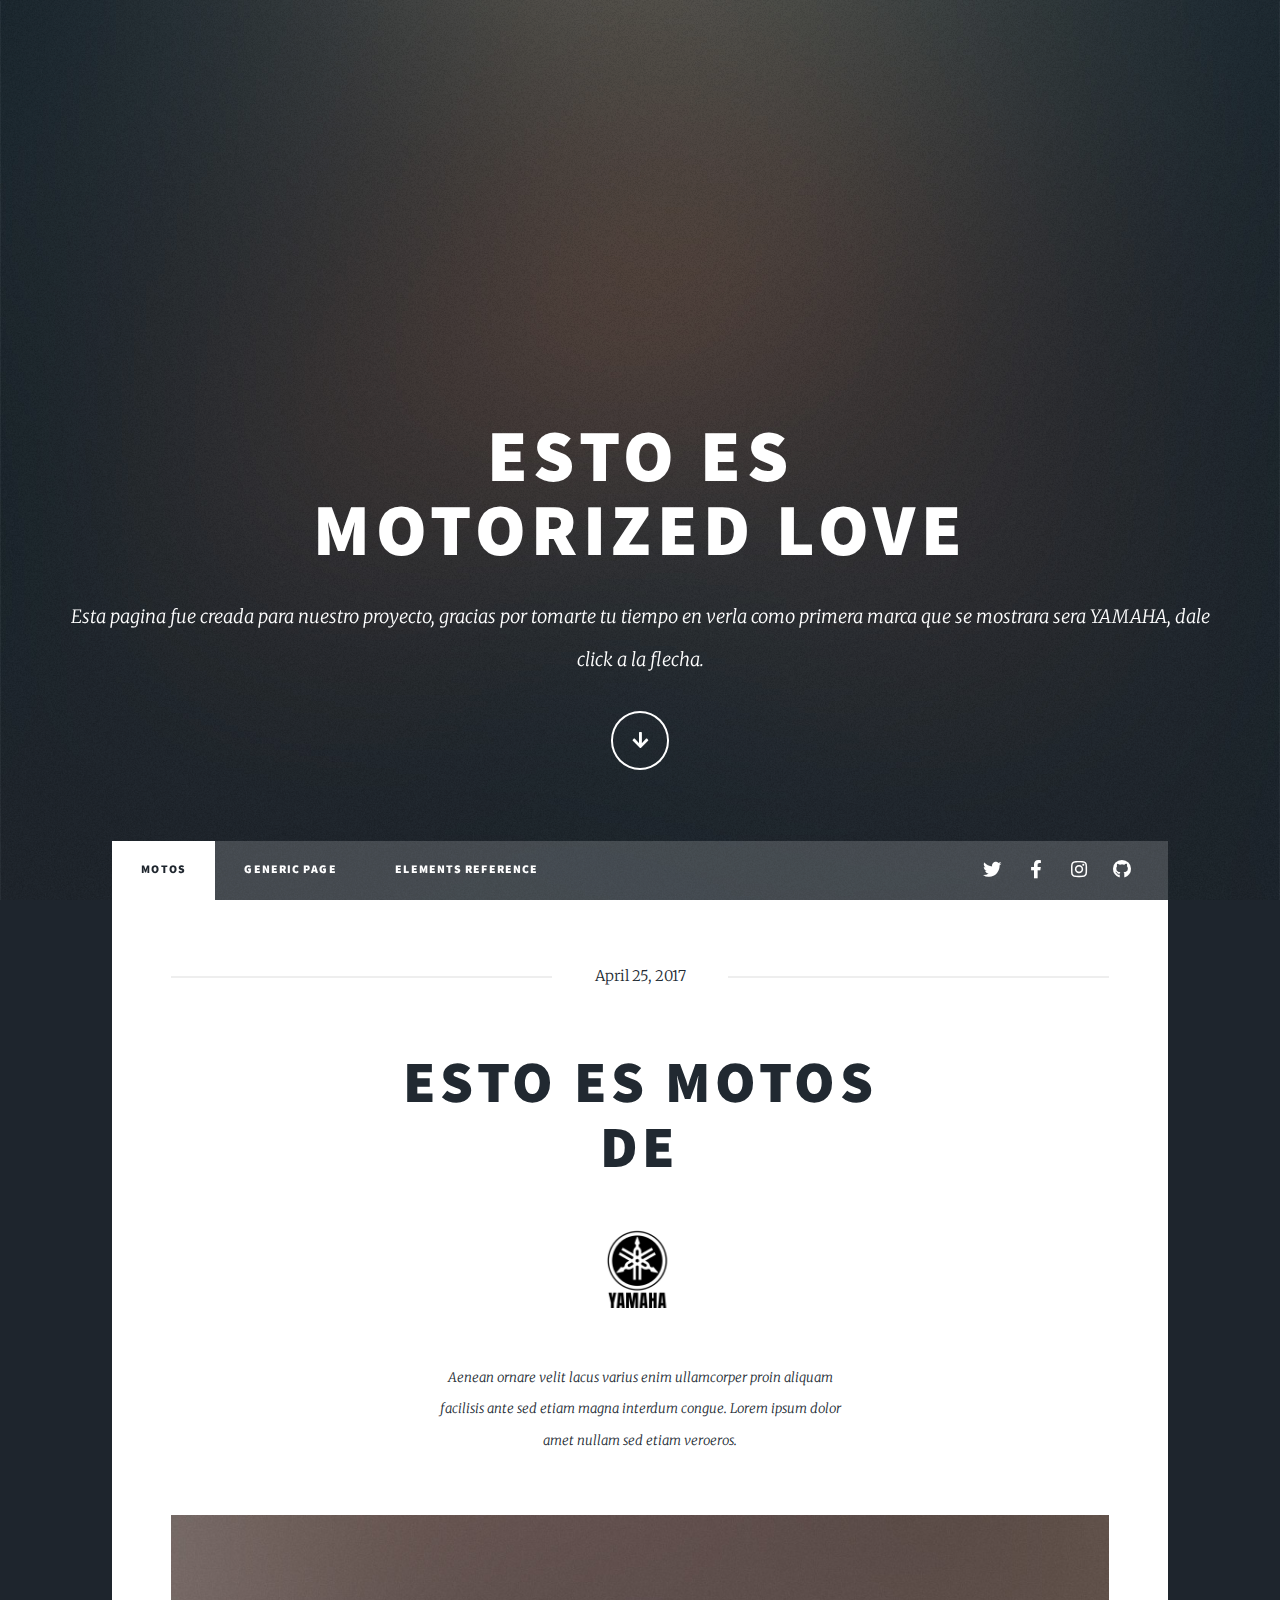
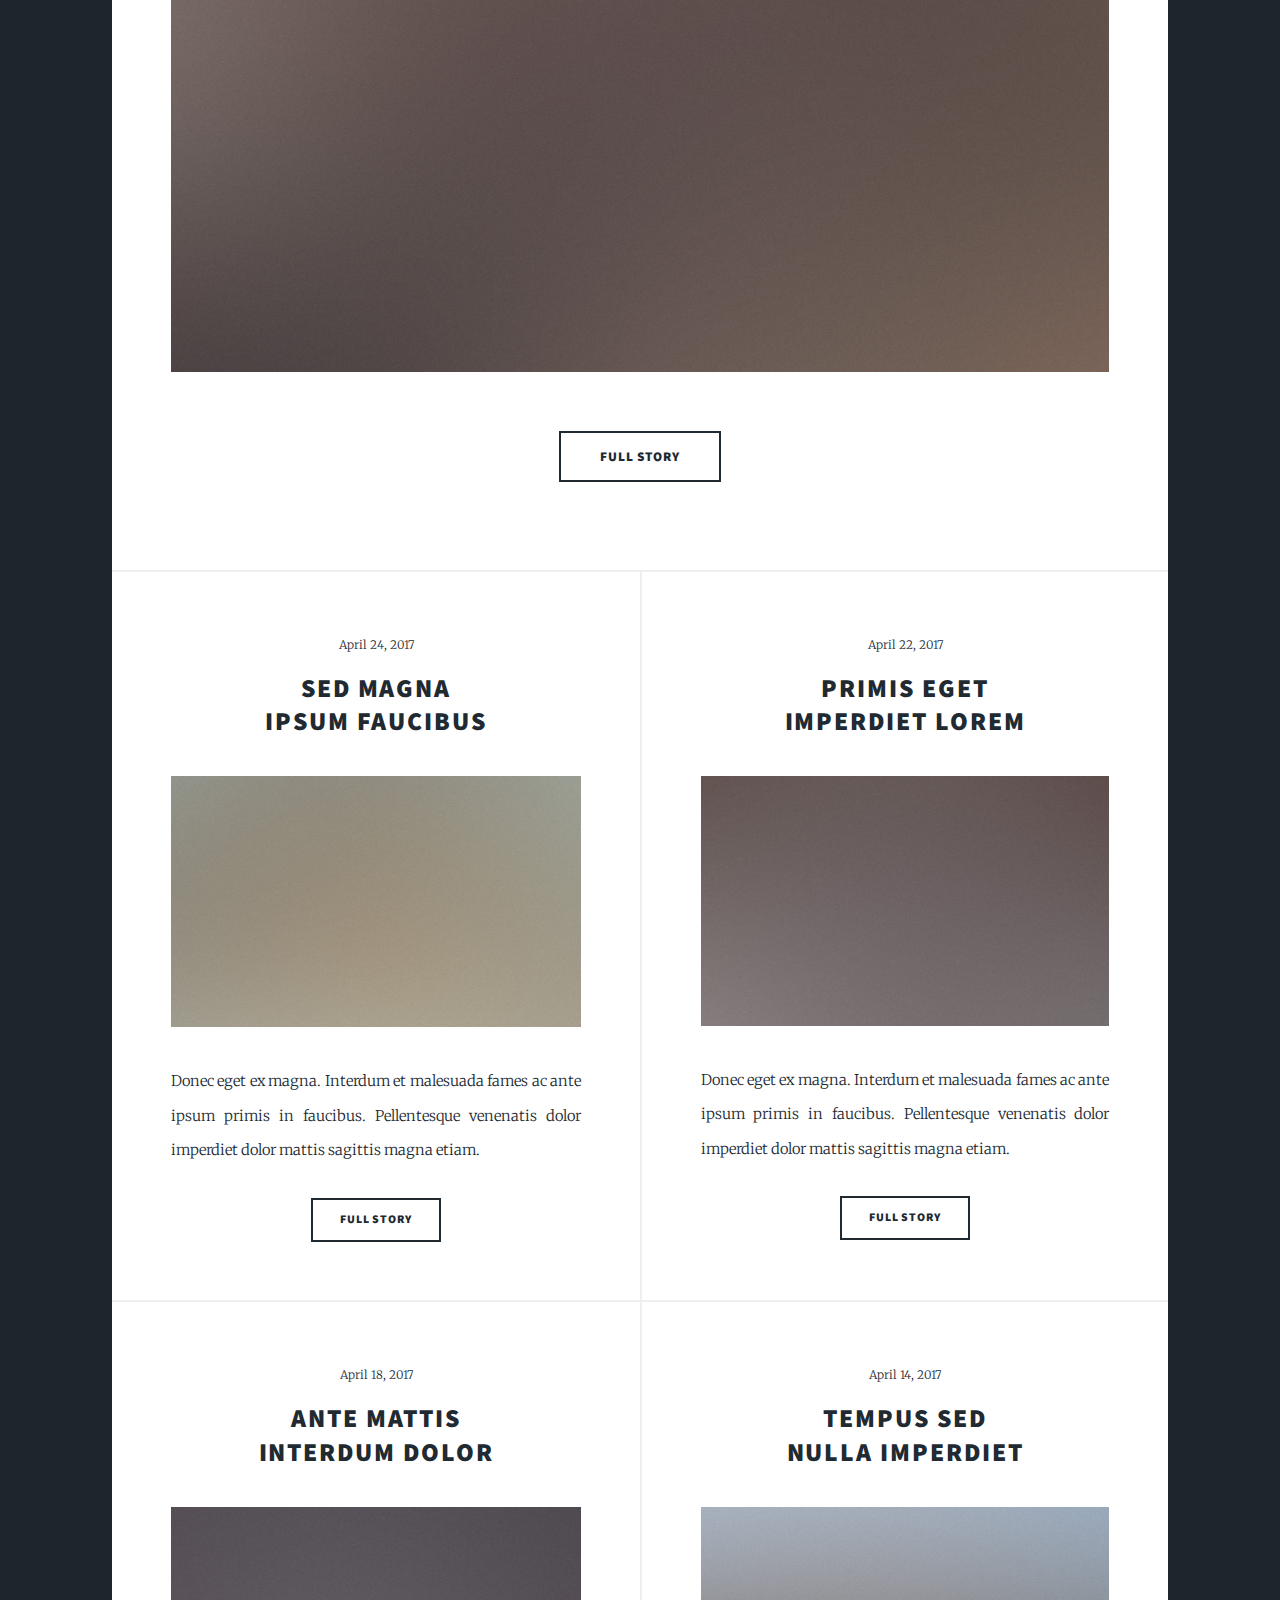
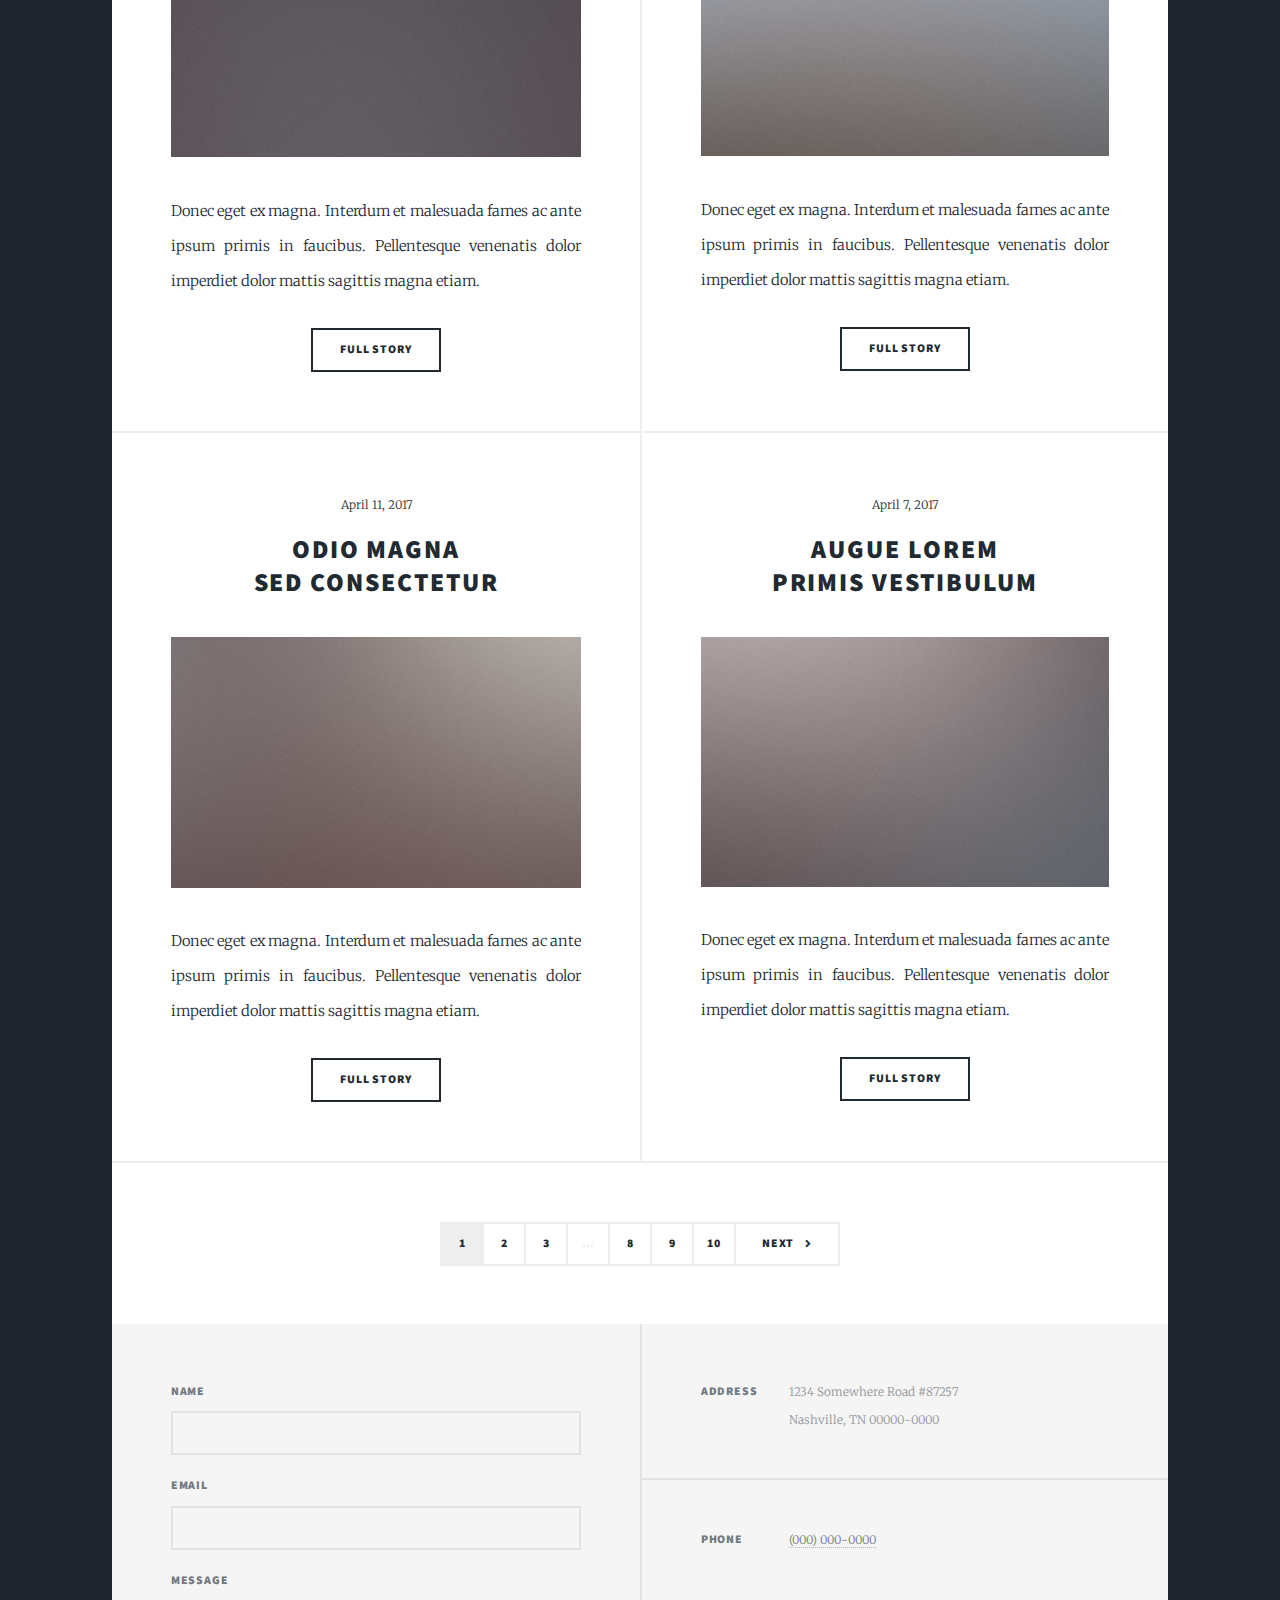
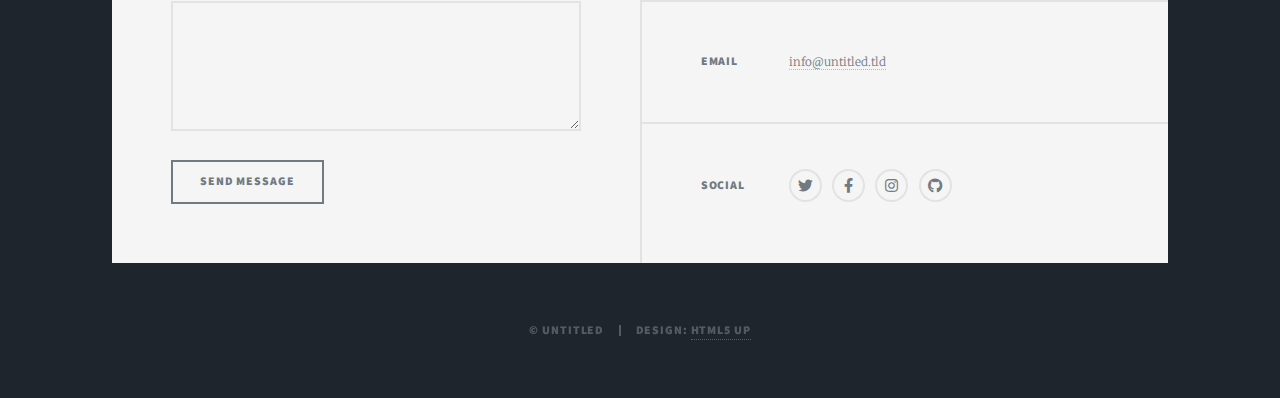
<file: massively/index.html>
<!DOCTYPE HTML>
<!--
	Massively by HTML5 UP
	html5up.net | @ajlkn
	Free for personal and commercial use under the CCA 3.0 license (html5up.net/license)
-->
<html>
	<head>
		<title>MOTORIZED LOVE L.E.A</title>
		<meta charset="utf-8" />
		<meta name="viewport" content="width=device-width, initial-scale=1, user-scalable=no" />
		<link rel="stylesheet" href="assets/css/main.css" />
		<noscript><link rel="stylesheet" href="assets/css/noscript.css" /></noscript>
	</head>
	<body class="is-preload">

		<!-- Wrapper -->
			<div id="wrapper" class="fade-in">

				<!-- Intro -->
					<div id="intro">
						<h1>Esto es<br />
						MOTORIZED LOVE</h1>
						<p>Esta pagina fue creada para nuestro proyecto, gracias por tomarte tu tiempo en verla
							como primera marca que se mostrara sera YAMAHA, dale click a la flecha.</p>
						<ul class="actions">
							<li><a href="#header" class="button icon solid solo fa-arrow-down scrolly">Continue</a></li>
						</ul>
					</div>

				<!-- Header -->
					<header id="header">
						<a href="index.html" class="logo">YAMAHA</a>

					</header>

				<!-- Nav -->
					<nav id="nav">
						<ul class="links">
							<li class="active"><a href="index.html">MOTOS </a></li>
							<li><a href="generic.html">Generic Page</a></li>
							<li><a href="elements.html">Elements Reference</a></li>
						</ul>
						<ul class="icons">
							<li><a href="#" class="icon brands fa-twitter"><span class="label">Twitter</span></a></li>
							<li><a href="#" class="icon brands fa-facebook-f"><span class="label">Facebook</span></a></li>
							<li><a href="#" class="icon brands fa-instagram"><span class="label">Instagram</span></a></li>
							<li><a href="#" class="icon brands fa-github"><span class="label">GitHub</span></a></li>
						</ul>
					</nav>

				<!-- Main -->
					<div id="main">

						<!-- Featured Post -->
							<article class="post featured">
								<header class="major">
									<span class="date">April 25, 2017</span>
									<h2><a href="#">Esto es motos<br />
									de</a></h2>
									<h3><span class="logo-contenedor">
							<img src="images/YAMA1-removebg-preview.png" alt="Yamaha Logo" class="logo-yamaha" />
							
						</span></h3>
									<p>Aenean ornare velit lacus varius enim ullamcorper proin aliquam<br />
									facilisis ante sed etiam magna interdum congue. Lorem ipsum dolor<br />
									amet nullam sed etiam veroeros.</p>
								</header>
								<a href="#" class="image main"><img src="images/pic01.jpg" alt="" /></a>
								<ul class="actions special">
									<li><a href="#" class="button large">Full Story</a></li>
								</ul>
							</article>

						<!-- Posts -->
							<section class="posts">
								<article>
									<header>
										<span class="date">April 24, 2017</span>
										<h2><a href="#">Sed magna<br />
										ipsum faucibus</a></h2>
									</header>
									<a href="#" class="image fit"><img src="images/pic02.jpg" alt="" /></a>
									<p>Donec eget ex magna. Interdum et malesuada fames ac ante ipsum primis in faucibus. Pellentesque venenatis dolor imperdiet dolor mattis sagittis magna etiam.</p>
									<ul class="actions special">
										<li><a href="#" class="button">Full Story</a></li>
									</ul>
								</article>
								<article>
									<header>
										<span class="date">April 22, 2017</span>
										<h2><a href="#">Primis eget<br />
										imperdiet lorem</a></h2>
									</header>
									<a href="#" class="image fit"><img src="images/pic03.jpg" alt="" /></a>
									<p>Donec eget ex magna. Interdum et malesuada fames ac ante ipsum primis in faucibus. Pellentesque venenatis dolor imperdiet dolor mattis sagittis magna etiam.</p>
									<ul class="actions special">
										<li><a href="#" class="button">Full Story</a></li>
									</ul>
								</article>
								<article>
									<header>
										<span class="date">April 18, 2017</span>
										<h2><a href="#">Ante mattis<br />
										interdum dolor</a></h2>
									</header>
									<a href="#" class="image fit"><img src="images/pic04.jpg" alt="" /></a>
									<p>Donec eget ex magna. Interdum et malesuada fames ac ante ipsum primis in faucibus. Pellentesque venenatis dolor imperdiet dolor mattis sagittis magna etiam.</p>
									<ul class="actions special">
										<li><a href="#" class="button">Full Story</a></li>
									</ul>
								</article>
								<article>
									<header>
										<span class="date">April 14, 2017</span>
										<h2><a href="#">Tempus sed<br />
										nulla imperdiet</a></h2>
									</header>
									<a href="#" class="image fit"><img src="images/pic05.jpg" alt="" /></a>
									<p>Donec eget ex magna. Interdum et malesuada fames ac ante ipsum primis in faucibus. Pellentesque venenatis dolor imperdiet dolor mattis sagittis magna etiam.</p>
									<ul class="actions special">
										<li><a href="#" class="button">Full Story</a></li>
									</ul>
								</article>
								<article>
									<header>
										<span class="date">April 11, 2017</span>
										<h2><a href="#">Odio magna<br />
										sed consectetur</a></h2>
									</header>
									<a href="#" class="image fit"><img src="images/pic06.jpg" alt="" /></a>
									<p>Donec eget ex magna. Interdum et malesuada fames ac ante ipsum primis in faucibus. Pellentesque venenatis dolor imperdiet dolor mattis sagittis magna etiam.</p>
									<ul class="actions special">
										<li><a href="#" class="button">Full Story</a></li>
									</ul>
								</article>
								<article>
									<header>
										<span class="date">April 7, 2017</span>
										<h2><a href="#">Augue lorem<br />
										primis vestibulum</a></h2>
									</header>
									<a href="#" class="image fit"><img src="images/pic07.jpg" alt="" /></a>
									<p>Donec eget ex magna. Interdum et malesuada fames ac ante ipsum primis in faucibus. Pellentesque venenatis dolor imperdiet dolor mattis sagittis magna etiam.</p>
									<ul class="actions special">
										<li><a href="#" class="button">Full Story</a></li>
									</ul>
								</article>
							</section>

						<!-- Footer -->
							<footer>
								<div class="pagination">
									<!--<a href="#" class="previous">Prev</a>-->
									<a href="#" class="page active">1</a>
									<a href="#" class="page">2</a>
									<a href="#" class="page">3</a>
									<span class="extra">&hellip;</span>
									<a href="#" class="page">8</a>
									<a href="#" class="page">9</a>
									<a href="#" class="page">10</a>
									<a href="#" class="next">Next</a>
								</div>
							</footer>

					</div>

				<!-- Footer -->
					<footer id="footer">
						<section>
							<form method="post" action="#">
								<div class="fields">
									<div class="field">
										<label for="name">Name</label>
										<input type="text" name="name" id="name" />
									</div>
									<div class="field">
										<label for="email">Email</label>
										<input type="text" name="email" id="email" />
									</div>
									<div class="field">
										<label for="message">Message</label>
										<textarea name="message" id="message" rows="3"></textarea>
									</div>
								</div>
								<ul class="actions">
									<li><input type="submit" value="Send Message" /></li>
								</ul>
							</form>
						</section>
						<section class="split contact">
							<section class="alt">
								<h3>Address</h3>
								<p>1234 Somewhere Road #87257<br />
								Nashville, TN 00000-0000</p>
							</section>
							<section>
								<h3>Phone</h3>
								<p><a href="#">(000) 000-0000</a></p>
							</section>
							<section>
								<h3>Email</h3>
								<p><a href="#">info@untitled.tld</a></p>
							</section>
							<section>
								<h3>Social</h3>
								<ul class="icons alt">
									<li><a href="#" class="icon brands alt fa-twitter"><span class="label">Twitter</span></a></li>
									<li><a href="#" class="icon brands alt fa-facebook-f"><span class="label">Facebook</span></a></li>
									<li><a href="#" class="icon brands alt fa-instagram"><span class="label">Instagram</span></a></li>
									<li><a href="#" class="icon brands alt fa-github"><span class="label">GitHub</span></a></li>
								</ul>
							</section>
						</section>
					</footer>

				<!-- Copyright -->
					<div id="copyright">
						<ul><li>&copy; Untitled</li><li>Design: <a href="https://html5up.net">HTML5 UP</a></li></ul>
					</div>

			</div>

		<!-- Scripts -->
			<script src="assets/js/jquery.min.js"></script>
			<script src="assets/js/jquery.scrollex.min.js"></script>
			<script src="assets/js/jquery.scrolly.min.js"></script>
			<script src="assets/js/browser.min.js"></script>
			<script src="assets/js/breakpoints.min.js"></script>
			<script src="assets/js/util.js"></script>
			<script src="assets/js/main.js"></script>

	</body>
</html>
</file>
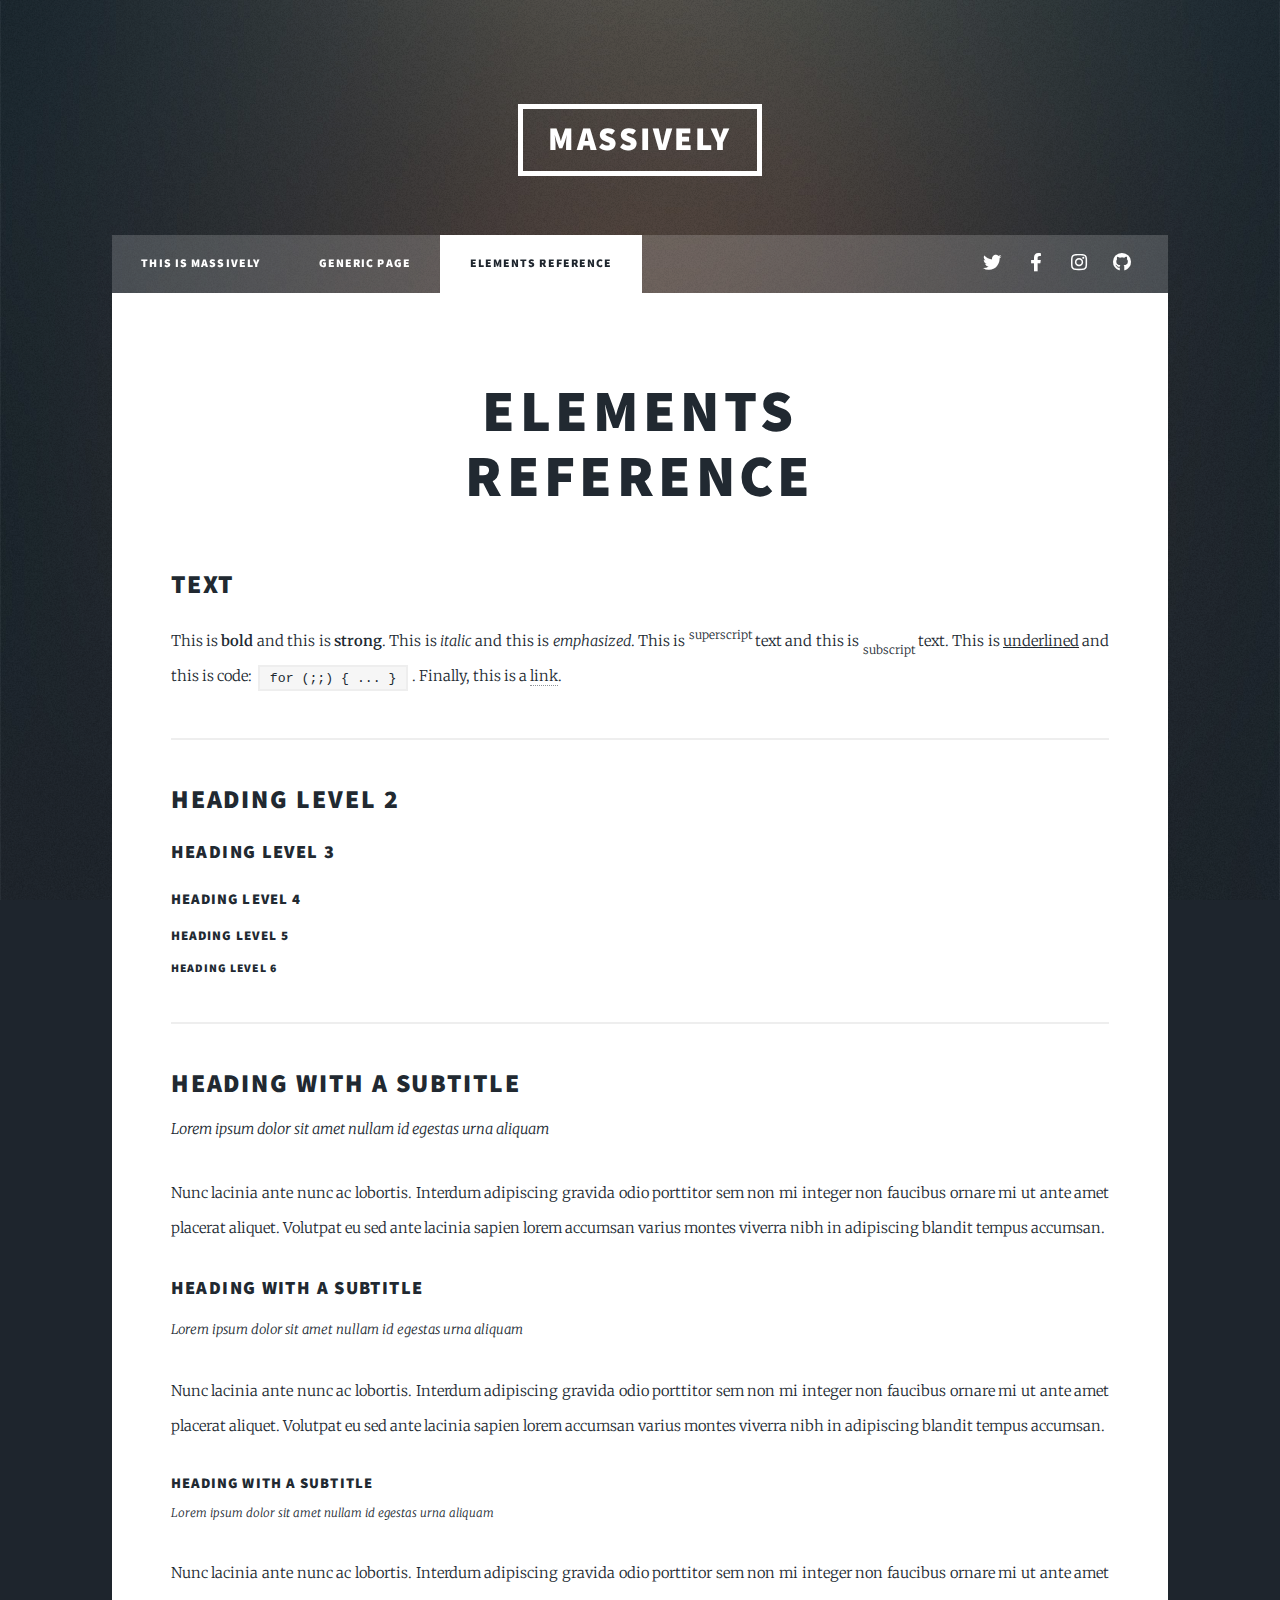
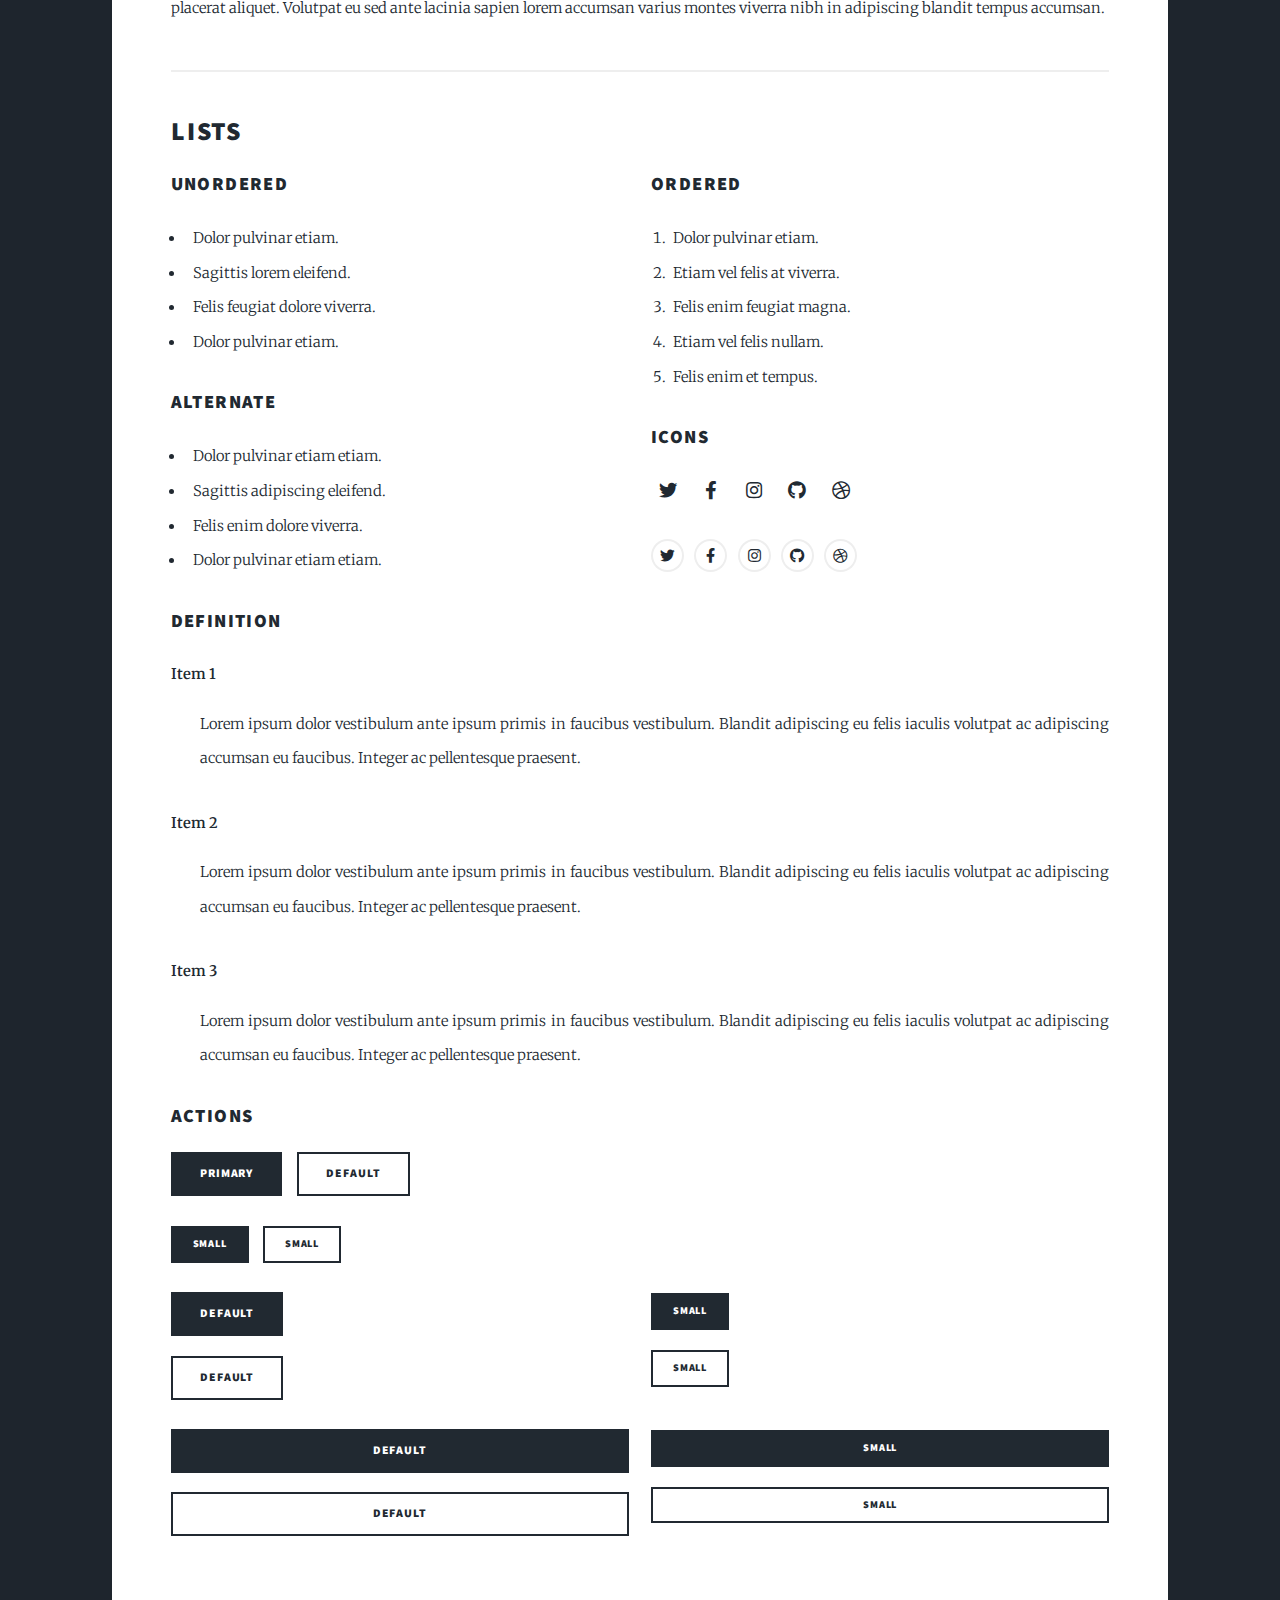
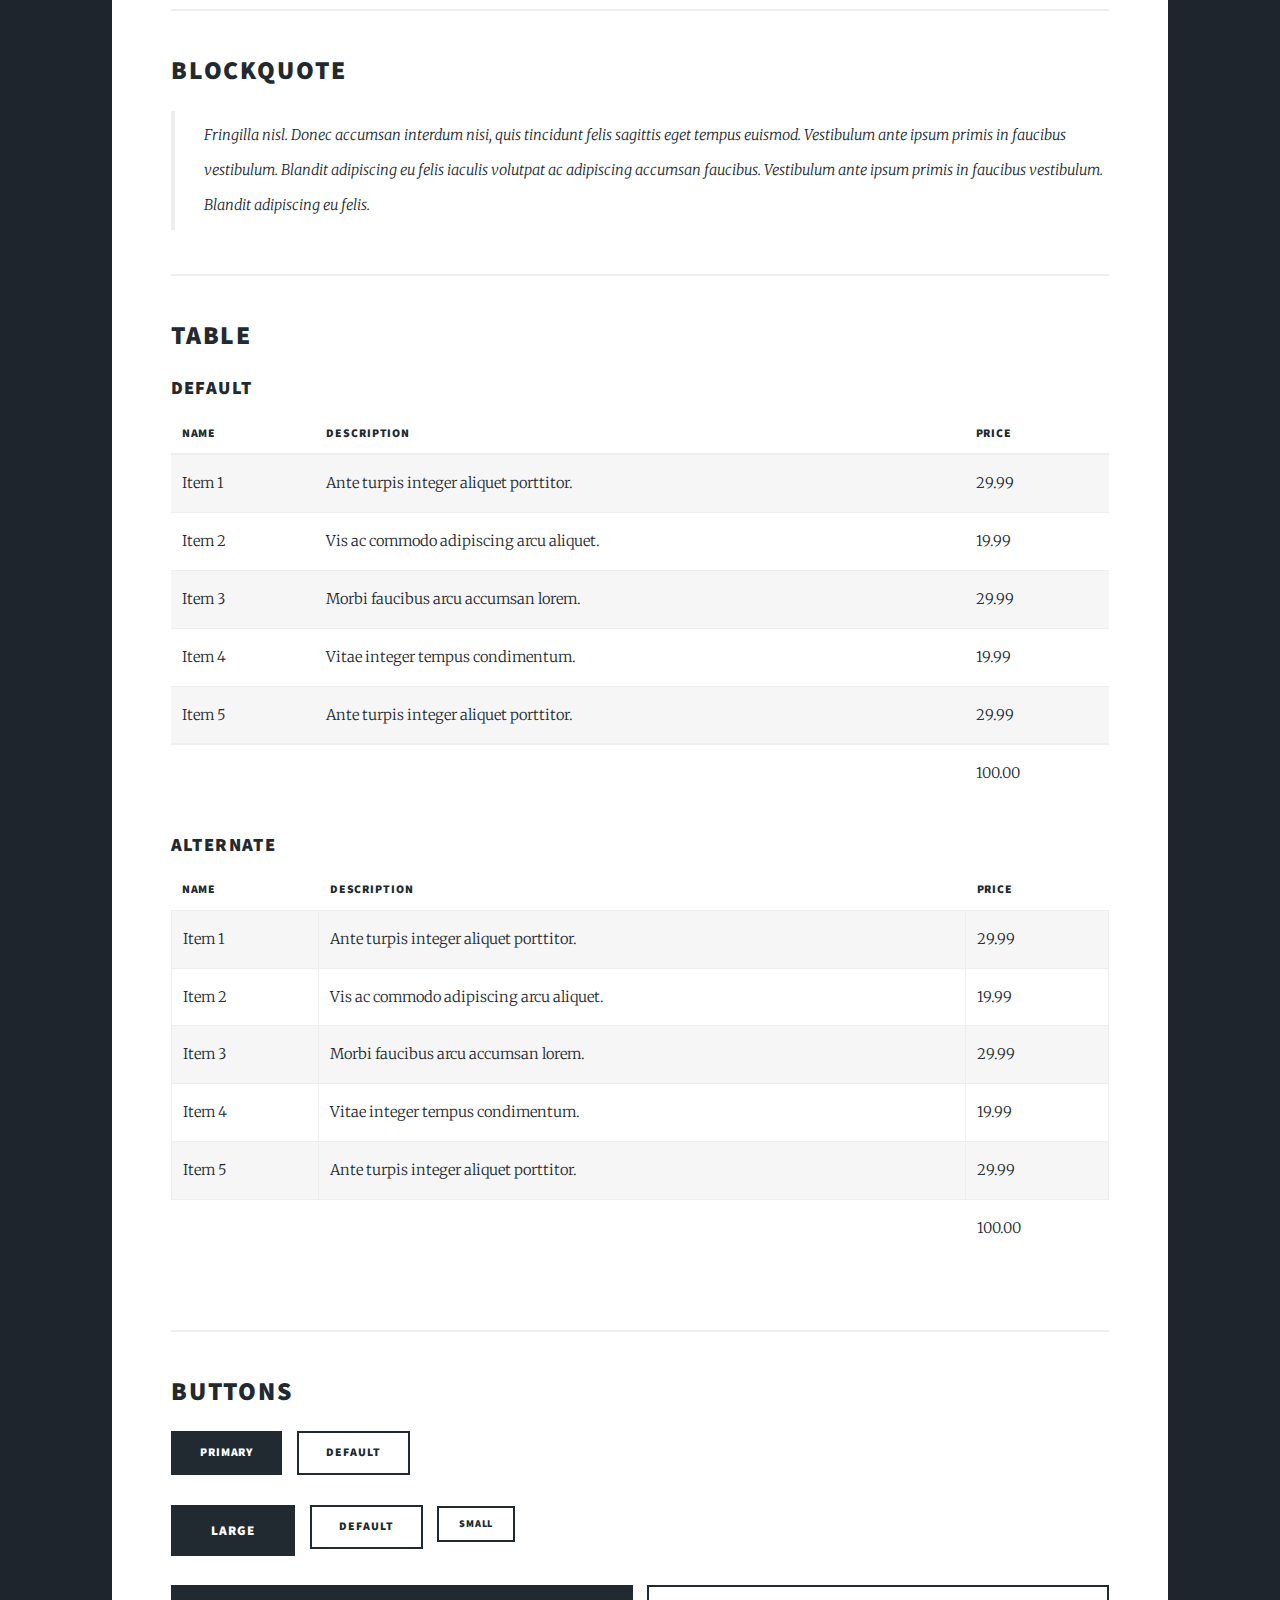
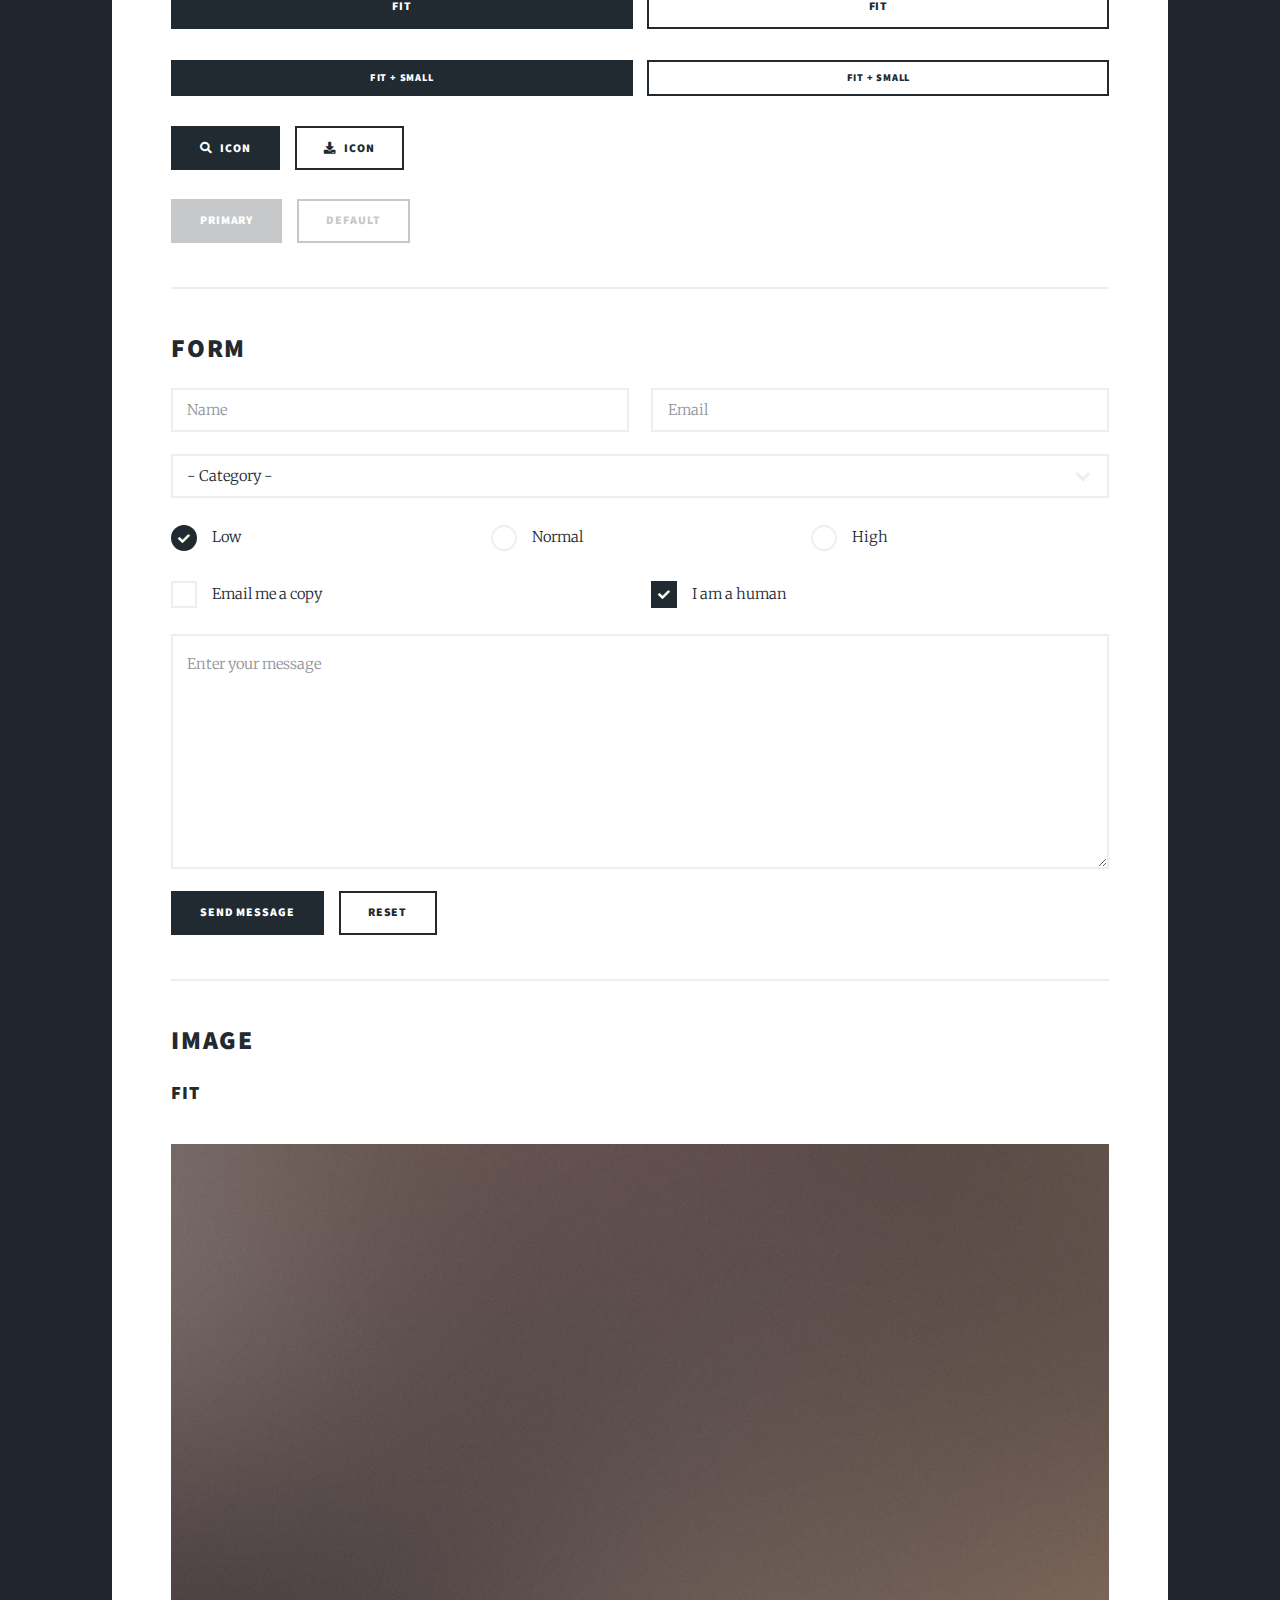
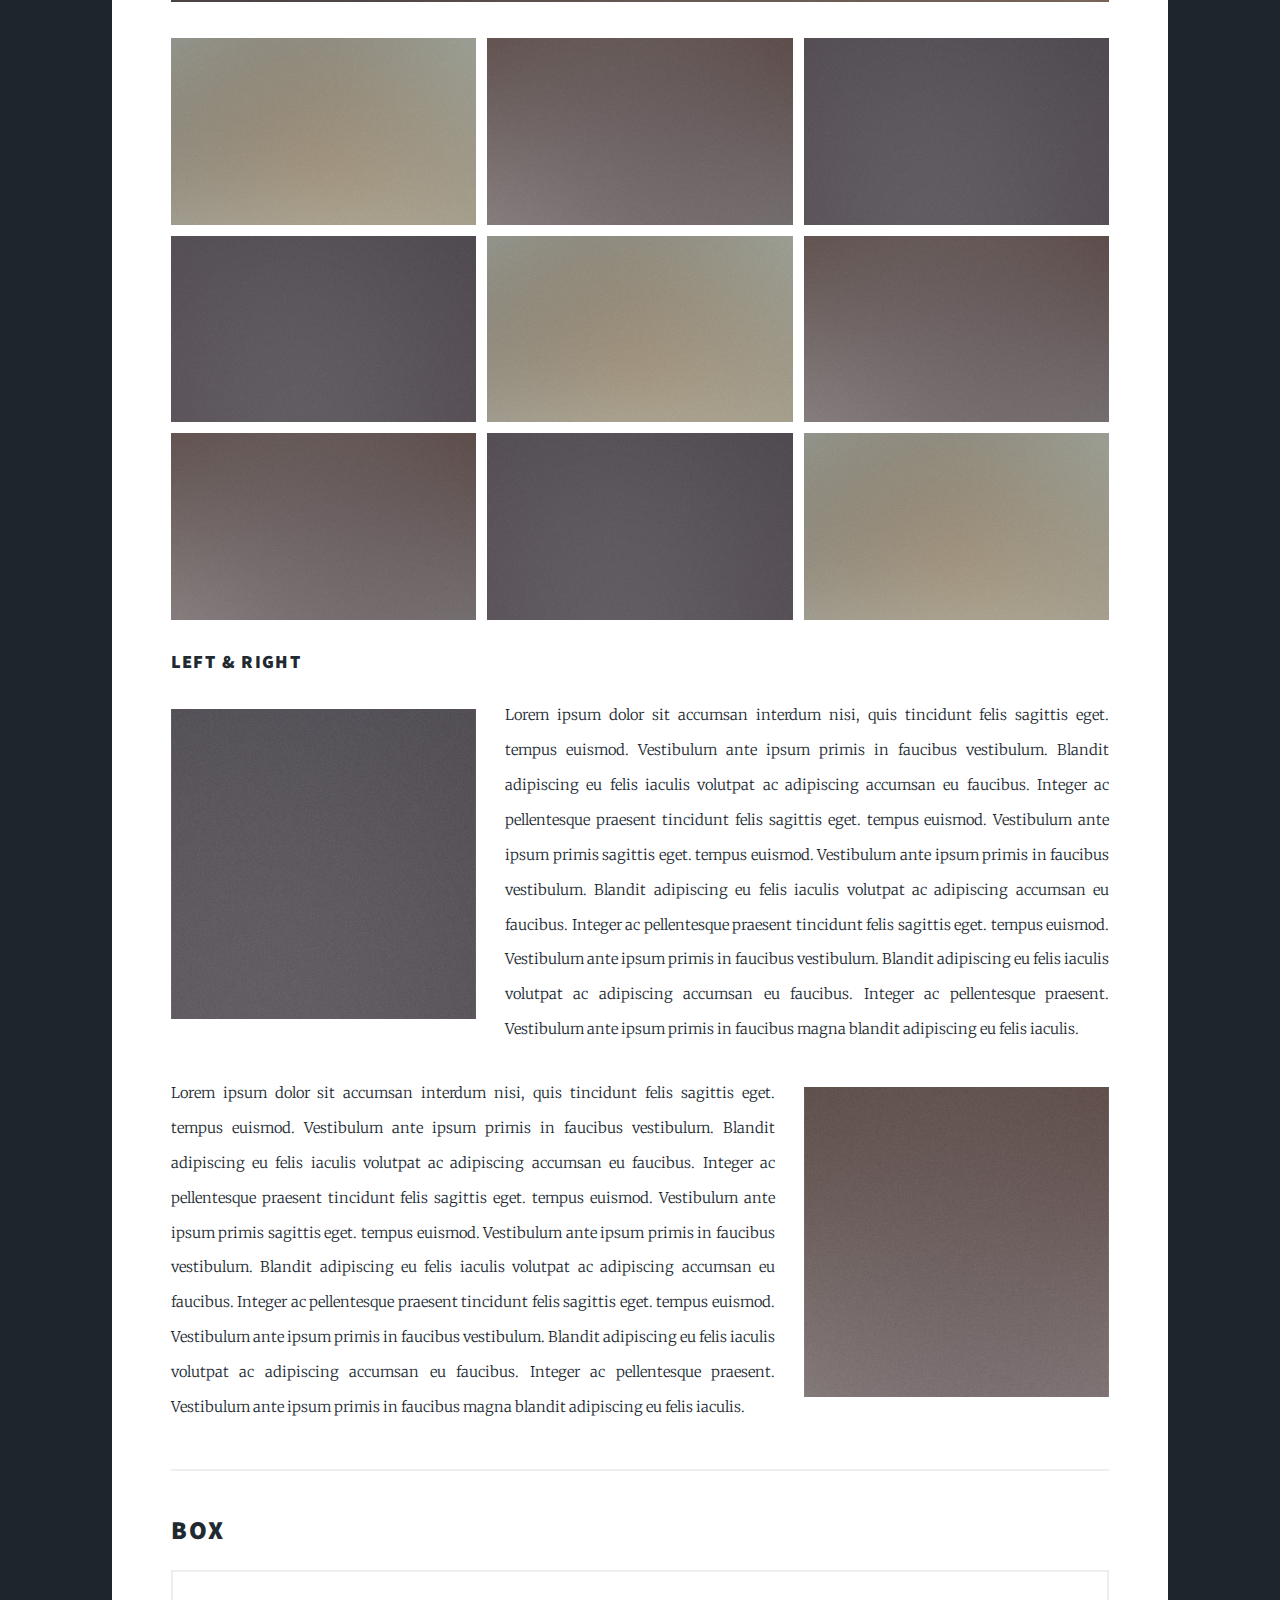
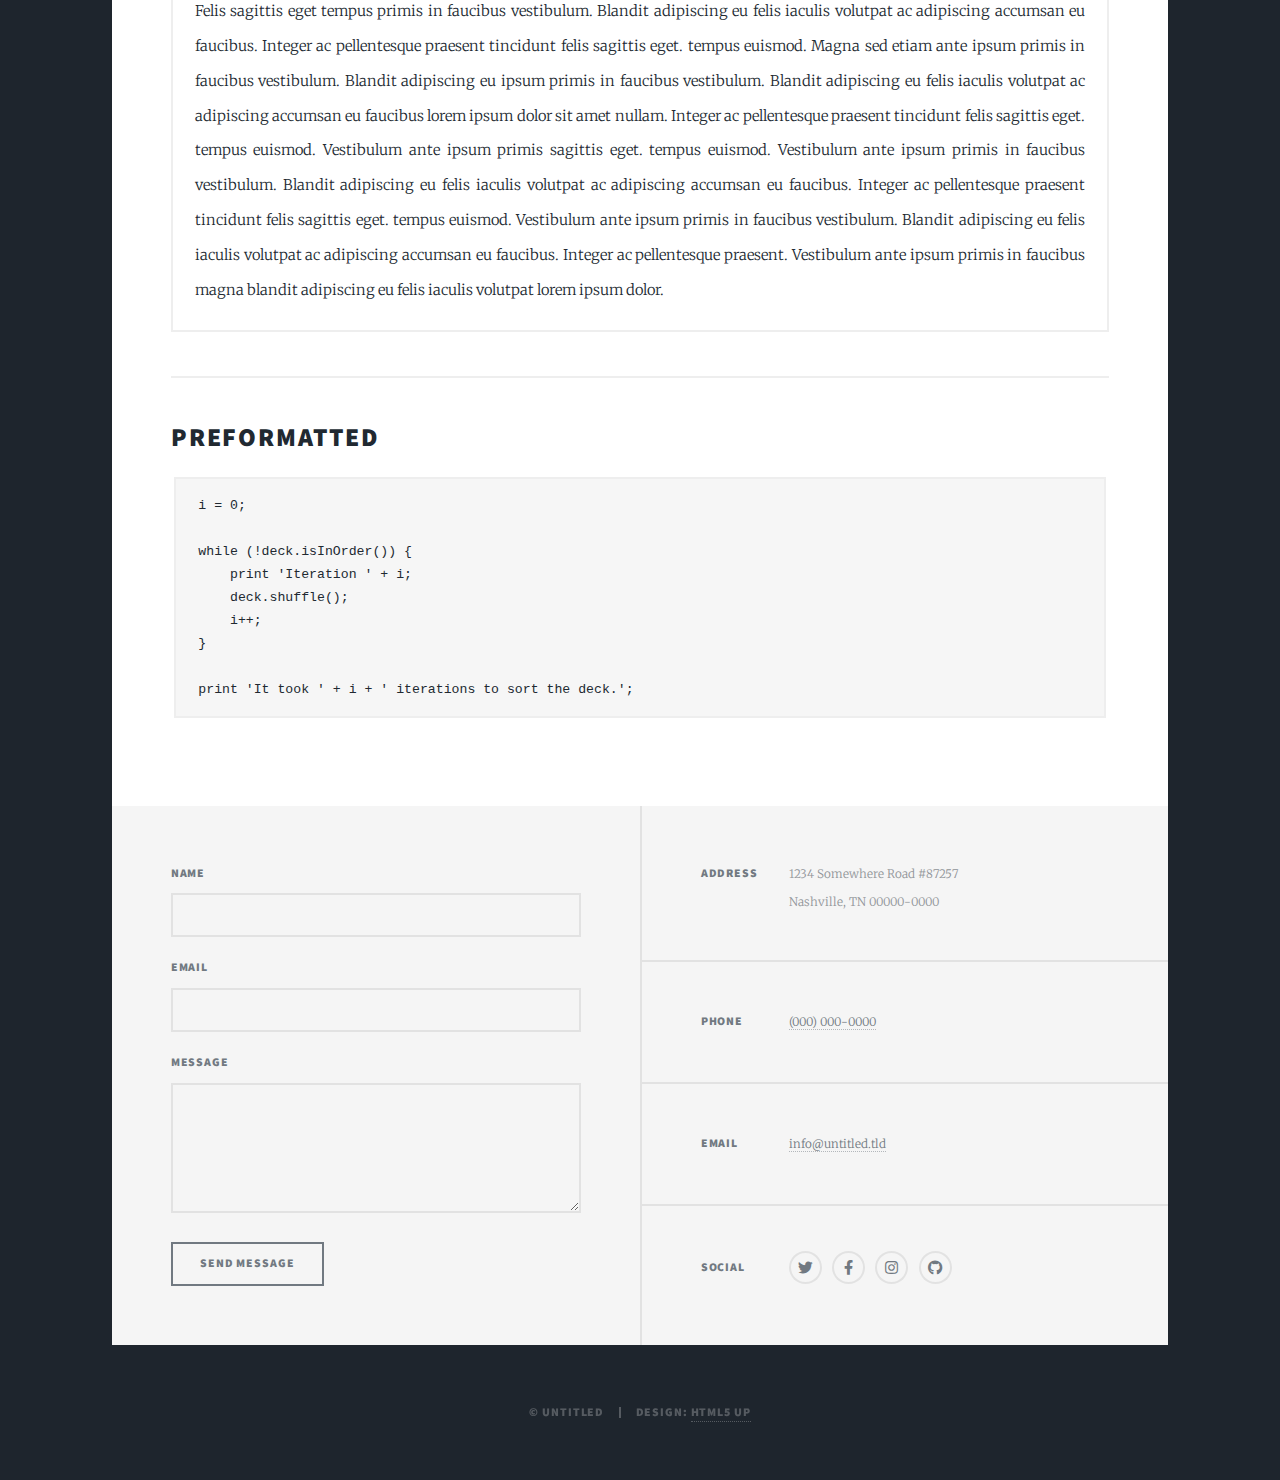
<file: massively/elements.html>
<!DOCTYPE HTML>
<!--
	Massively by HTML5 UP
	html5up.net | @ajlkn
	Free for personal and commercial use under the CCA 3.0 license (html5up.net/license)
-->
<html>
	<head>
		<title>Elements Reference - Massively by HTML5 UP</title>
		<meta charset="utf-8" />
		<meta name="viewport" content="width=device-width, initial-scale=1, user-scalable=no" />
		<link rel="stylesheet" href="assets/css/main.css" />
		<noscript><link rel="stylesheet" href="assets/css/noscript.css" /></noscript>
	</head>
	<body class="is-preload">

		<!-- Wrapper -->
			<div id="wrapper">

				<!-- Header -->
					<header id="header">
						<a href="index.html" class="logo">Massively</a>
					</header>

				<!-- Nav -->
					<nav id="nav">
						<ul class="links">
							<li><a href="index.html">This is Massively</a></li>
							<li><a href="generic.html">Generic Page</a></li>
							<li class="active"><a href="elements.html">Elements Reference</a></li>
						</ul>
						<ul class="icons">
							<li><a href="#" class="icon brands fa-twitter"><span class="label">Twitter</span></a></li>
							<li><a href="#" class="icon brands fa-facebook-f"><span class="label">Facebook</span></a></li>
							<li><a href="#" class="icon brands fa-instagram"><span class="label">Instagram</span></a></li>
							<li><a href="#" class="icon brands fa-github"><span class="label">GitHub</span></a></li>
						</ul>
					</nav>

				<!-- Main -->
					<div id="main">

						<!-- Post -->
							<section class="post">
								<header class="major">
									<h1>Elements<br />
									Reference</h1>
								</header>

								<!-- Text stuff -->
									<h2>Text</h2>
									<p>This is <b>bold</b> and this is <strong>strong</strong>. This is <i>italic</i> and this is <em>emphasized</em>.
									This is <sup>superscript</sup> text and this is <sub>subscript</sub> text.
									This is <u>underlined</u> and this is code: <code>for (;;) { ... }</code>.
									Finally, this is a <a href="#">link</a>.</p>
									<hr />
									<h2>Heading Level 2</h2>
									<h3>Heading Level 3</h3>
									<h4>Heading Level 4</h4>
									<h5>Heading Level 5</h5>
									<h6>Heading Level 6</h6>
									<hr />
									<header>
										<h2>Heading with a Subtitle</h2>
										<p>Lorem ipsum dolor sit amet nullam id egestas urna aliquam</p>
									</header>
									<p>Nunc lacinia ante nunc ac lobortis. Interdum adipiscing gravida odio porttitor sem non mi integer non faucibus ornare mi ut ante amet placerat aliquet. Volutpat eu sed ante lacinia sapien lorem accumsan varius montes viverra nibh in adipiscing blandit tempus accumsan.</p>
									<header>
										<h3>Heading with a Subtitle</h3>
										<p>Lorem ipsum dolor sit amet nullam id egestas urna aliquam</p>
									</header>
									<p>Nunc lacinia ante nunc ac lobortis. Interdum adipiscing gravida odio porttitor sem non mi integer non faucibus ornare mi ut ante amet placerat aliquet. Volutpat eu sed ante lacinia sapien lorem accumsan varius montes viverra nibh in adipiscing blandit tempus accumsan.</p>
									<header>
										<h4>Heading with a Subtitle</h4>
										<p>Lorem ipsum dolor sit amet nullam id egestas urna aliquam</p>
									</header>
									<p>Nunc lacinia ante nunc ac lobortis. Interdum adipiscing gravida odio porttitor sem non mi integer non faucibus ornare mi ut ante amet placerat aliquet. Volutpat eu sed ante lacinia sapien lorem accumsan varius montes viverra nibh in adipiscing blandit tempus accumsan.</p>

									<hr />

								<!-- Lists -->
									<h2>Lists</h2>
									<div class="row">
										<div class="col-6 col-12-small">

											<h3>Unordered</h3>
											<ul>
												<li>Dolor pulvinar etiam.</li>
												<li>Sagittis lorem eleifend.</li>
												<li>Felis feugiat dolore viverra.</li>
												<li>Dolor pulvinar etiam.</li>
											</ul>

											<h3>Alternate</h3>
											<ul class="alt">
												<li>Dolor pulvinar etiam etiam.</li>
												<li>Sagittis adipiscing eleifend.</li>
												<li>Felis enim dolore viverra.</li>
												<li>Dolor pulvinar etiam etiam.</li>
											</ul>

										</div>
										<div class="col-6 col-12-small">

											<h3>Ordered</h3>
											<ol>
												<li>Dolor pulvinar etiam.</li>
												<li>Etiam vel felis at viverra.</li>
												<li>Felis enim feugiat magna.</li>
												<li>Etiam vel felis nullam.</li>
												<li>Felis enim et tempus.</li>
											</ol>

											<h3>Icons</h3>
											<ul class="icons">
												<li><a href="#" class="icon brands fa-twitter"><span class="label">Twitter</span></a></li>
												<li><a href="#" class="icon brands fa-facebook-f"><span class="label">Facebook</span></a></li>
												<li><a href="#" class="icon brands fa-instagram"><span class="label">Instagram</span></a></li>
												<li><a href="#" class="icon brands fa-github"><span class="label">Github</span></a></li>
												<li><a href="#" class="icon brands fa-dribbble"><span class="label">Dribbble</span></a></li>
											</ul>
											<ul class="icons alt">
												<li><a href="#" class="icon brands alt fa-twitter"><span class="label">Twitter</span></a></li>
												<li><a href="#" class="icon brands alt fa-facebook-f"><span class="label">Facebook</span></a></li>
												<li><a href="#" class="icon brands alt fa-instagram"><span class="label">Instagram</span></a></li>
												<li><a href="#" class="icon brands alt fa-github"><span class="label">Github</span></a></li>
												<li><a href="#" class="icon brands alt fa-dribbble"><span class="label">Dribbble</span></a></li>
											</ul>

										</div>
									</div>
									<h3>Definition</h3>
									<dl>
										<dt>Item 1</dt>
										<dd>
											<p>Lorem ipsum dolor vestibulum ante ipsum primis in faucibus vestibulum. Blandit adipiscing eu felis iaculis volutpat ac adipiscing accumsan eu faucibus. Integer ac pellentesque praesent.</p>
										</dd>
										<dt>Item 2</dt>
										<dd>
											<p>Lorem ipsum dolor vestibulum ante ipsum primis in faucibus vestibulum. Blandit adipiscing eu felis iaculis volutpat ac adipiscing accumsan eu faucibus. Integer ac pellentesque praesent.</p>
										</dd>
										<dt>Item 3</dt>
										<dd>
											<p>Lorem ipsum dolor vestibulum ante ipsum primis in faucibus vestibulum. Blandit adipiscing eu felis iaculis volutpat ac adipiscing accumsan eu faucibus. Integer ac pellentesque praesent.</p>
										</dd>
									</dl>

									<h3>Actions</h3>
									<ul class="actions">
										<li><a href="#" class="button primary">Primary</a></li>
										<li><a href="#" class="button">Default</a></li>
									</ul>
									<ul class="actions small">
										<li><a href="#" class="button primary small">Small</a></li>
										<li><a href="#" class="button small">Small</a></li>
									</ul>
									<div class="row">
										<div class="col-6 col-12-small">
											<ul class="actions stacked">
												<li><a href="#" class="button primary">Default</a></li>
												<li><a href="#" class="button">Default</a></li>
											</ul>
										</div>
										<div class="col-6 col-12-small">
											<ul class="actions stacked">
												<li><a href="#" class="button primary small">Small</a></li>
												<li><a href="#" class="button small">Small</a></li>
											</ul>
										</div>
									</div>
									<div class="row">
										<div class="col-6 col-12-small">
											<ul class="actions stacked">
												<li><a href="#" class="button primary fit">Default</a></li>
												<li><a href="#" class="button fit">Default</a></li>
											</ul>
										</div>
										<div class="col-6 col-12-small">
											<ul class="actions stacked">
												<li><a href="#" class="button primary small fit">Small</a></li>
												<li><a href="#" class="button small fit">Small</a></li>
											</ul>
										</div>
									</div>

									<hr />

								<!-- Blockquote -->
									<h2>Blockquote</h2>
									<blockquote>Fringilla nisl. Donec accumsan interdum nisi, quis tincidunt felis sagittis eget tempus euismod. Vestibulum ante ipsum primis in faucibus vestibulum. Blandit adipiscing eu felis iaculis volutpat ac adipiscing accumsan faucibus. Vestibulum ante ipsum primis in faucibus vestibulum. Blandit adipiscing eu felis.</blockquote>

									<hr />

								<!-- Table -->
									<h2>Table</h2>

									<h3>Default</h3>
									<div class="table-wrapper">
										<table>
											<thead>
												<tr>
													<th>Name</th>
													<th>Description</th>
													<th>Price</th>
												</tr>
											</thead>
											<tbody>
												<tr>
													<td>Item 1</td>
													<td>Ante turpis integer aliquet porttitor.</td>
													<td>29.99</td>
												</tr>
												<tr>
													<td>Item 2</td>
													<td>Vis ac commodo adipiscing arcu aliquet.</td>
													<td>19.99</td>
												</tr>
												<tr>
													<td>Item 3</td>
													<td> Morbi faucibus arcu accumsan lorem.</td>
													<td>29.99</td>
												</tr>
												<tr>
													<td>Item 4</td>
													<td>Vitae integer tempus condimentum.</td>
													<td>19.99</td>
												</tr>
												<tr>
													<td>Item 5</td>
													<td>Ante turpis integer aliquet porttitor.</td>
													<td>29.99</td>
												</tr>
											</tbody>
											<tfoot>
												<tr>
													<td colspan="2"></td>
													<td>100.00</td>
												</tr>
											</tfoot>
										</table>
									</div>

									<h3>Alternate</h3>
									<div class="table-wrapper">
										<table class="alt">
											<thead>
												<tr>
													<th>Name</th>
													<th>Description</th>
													<th>Price</th>
												</tr>
											</thead>
											<tbody>
												<tr>
													<td>Item 1</td>
													<td>Ante turpis integer aliquet porttitor.</td>
													<td>29.99</td>
												</tr>
												<tr>
													<td>Item 2</td>
													<td>Vis ac commodo adipiscing arcu aliquet.</td>
													<td>19.99</td>
												</tr>
												<tr>
													<td>Item 3</td>
													<td> Morbi faucibus arcu accumsan lorem.</td>
													<td>29.99</td>
												</tr>
												<tr>
													<td>Item 4</td>
													<td>Vitae integer tempus condimentum.</td>
													<td>19.99</td>
												</tr>
												<tr>
													<td>Item 5</td>
													<td>Ante turpis integer aliquet porttitor.</td>
													<td>29.99</td>
												</tr>
											</tbody>
											<tfoot>
												<tr>
													<td colspan="2"></td>
													<td>100.00</td>
												</tr>
											</tfoot>
										</table>
									</div>

									<hr />

								<!-- Buttons -->
									<h2>Buttons</h2>
									<ul class="actions">
										<li><a href="#" class="button primary">Primary</a></li>
										<li><a href="#" class="button">Default</a></li>
									</ul>
									<ul class="actions">
										<li><a href="#" class="button primary large">Large</a></li>
										<li><a href="#" class="button">Default</a></li>
										<li><a href="#" class="button small">Small</a></li>
									</ul>
									<ul class="actions fit">
										<li><a href="#" class="button primary fit">Fit</a></li>
										<li><a href="#" class="button fit">Fit</a></li>
									</ul>
									<ul class="actions fit small">
										<li><a href="#" class="button primary fit small">Fit + Small</a></li>
										<li><a href="#" class="button fit small">Fit + Small</a></li>
									</ul>
									<ul class="actions">
										<li><a href="#" class="button primary icon solid fa-search">Icon</a></li>
										<li><a href="#" class="button icon solid fa-download">Icon</a></li>
									</ul>
									<ul class="actions">
										<li><span class="button primary disabled">Primary</span></li>
										<li><span class="button disabled">Default</span></li>
									</ul>

									<hr />

								<!-- Form -->
									<h2>Form</h2>

									<form method="post" action="#">
										<div class="row gtr-uniform">
											<div class="col-6 col-12-xsmall">
												<input type="text" name="demo-name" id="demo-name" value="" placeholder="Name" />
											</div>
											<div class="col-6 col-12-xsmall">
												<input type="email" name="demo-email" id="demo-email" value="" placeholder="Email" />
											</div>
											<!-- Break -->
											<div class="col-12">
												<select name="demo-category" id="demo-category">
													<option value="">- Category -</option>
													<option value="1">Manufacturing</option>
													<option value="1">Shipping</option>
													<option value="1">Administration</option>
													<option value="1">Human Resources</option>
												</select>
											</div>
											<!-- Break -->
											<div class="col-4 col-12-small">
												<input type="radio" id="demo-priority-low" name="demo-priority" checked>
												<label for="demo-priority-low">Low</label>
											</div>
											<div class="col-4 col-12-small">
												<input type="radio" id="demo-priority-normal" name="demo-priority">
												<label for="demo-priority-normal">Normal</label>
											</div>
											<div class="col-4 col-12-small">
												<input type="radio" id="demo-priority-high" name="demo-priority">
												<label for="demo-priority-high">High</label>
											</div>
											<!-- Break -->
											<div class="col-6 col-12-small">
												<input type="checkbox" id="demo-copy" name="demo-copy">
												<label for="demo-copy">Email me a copy</label>
											</div>
											<div class="col-6 col-12-small">
												<input type="checkbox" id="demo-human" name="demo-human" checked>
												<label for="demo-human">I am a human</label>
											</div>
											<!-- Break -->
											<div class="col-12">
												<textarea name="demo-message" id="demo-message" placeholder="Enter your message" rows="6"></textarea>
											</div>
											<!-- Break -->
											<div class="col-12">
												<ul class="actions">
													<li><input type="submit" value="Send Message" class="primary" /></li>
													<li><input type="reset" value="Reset" /></li>
												</ul>
											</div>
										</div>
									</form>

									<hr />

								<!-- Image -->
									<h2>Image</h2>

									<h3>Fit</h3>
									<span class="image fit"><img src="images/pic01.jpg" alt="" /></span>
									<div class="box alt">
										<div class="row gtr-50 gtr-uniform">
											<div class="col-4"><span class="image fit"><img src="images/pic02.jpg" alt="" /></span></div>
											<div class="col-4"><span class="image fit"><img src="images/pic03.jpg" alt="" /></span></div>
											<div class="col-4"><span class="image fit"><img src="images/pic04.jpg" alt="" /></span></div>
											<!-- Break -->
											<div class="col-4"><span class="image fit"><img src="images/pic04.jpg" alt="" /></span></div>
											<div class="col-4"><span class="image fit"><img src="images/pic02.jpg" alt="" /></span></div>
											<div class="col-4"><span class="image fit"><img src="images/pic03.jpg" alt="" /></span></div>
											<!-- Break -->
											<div class="col-4"><span class="image fit"><img src="images/pic03.jpg" alt="" /></span></div>
											<div class="col-4"><span class="image fit"><img src="images/pic04.jpg" alt="" /></span></div>
											<div class="col-4"><span class="image fit"><img src="images/pic02.jpg" alt="" /></span></div>
										</div>
									</div>

									<h3>Left &amp; Right</h3>
									<p><span class="image left"><img src="images/pic08.jpg" alt="" /></span>Lorem ipsum dolor sit accumsan interdum nisi, quis tincidunt felis sagittis eget. tempus euismod. Vestibulum ante ipsum primis in faucibus vestibulum. Blandit adipiscing eu felis iaculis volutpat ac adipiscing accumsan eu faucibus. Integer ac pellentesque praesent tincidunt felis sagittis eget. tempus euismod. Vestibulum ante ipsum primis sagittis eget. tempus euismod. Vestibulum ante ipsum primis in faucibus vestibulum. Blandit adipiscing eu felis iaculis volutpat ac adipiscing accumsan eu faucibus. Integer ac pellentesque praesent tincidunt felis sagittis eget. tempus euismod. Vestibulum ante ipsum primis in faucibus vestibulum. Blandit adipiscing eu felis iaculis volutpat ac adipiscing accumsan eu faucibus. Integer ac pellentesque praesent. Vestibulum ante ipsum primis in faucibus magna blandit adipiscing eu felis iaculis.</p>
									<p><span class="image right"><img src="images/pic09.jpg" alt="" /></span>Lorem ipsum dolor sit accumsan interdum nisi, quis tincidunt felis sagittis eget. tempus euismod. Vestibulum ante ipsum primis in faucibus vestibulum. Blandit adipiscing eu felis iaculis volutpat ac adipiscing accumsan eu faucibus. Integer ac pellentesque praesent tincidunt felis sagittis eget. tempus euismod. Vestibulum ante ipsum primis sagittis eget. tempus euismod. Vestibulum ante ipsum primis in faucibus vestibulum. Blandit adipiscing eu felis iaculis volutpat ac adipiscing accumsan eu faucibus. Integer ac pellentesque praesent tincidunt felis sagittis eget. tempus euismod. Vestibulum ante ipsum primis in faucibus vestibulum. Blandit adipiscing eu felis iaculis volutpat ac adipiscing accumsan eu faucibus. Integer ac pellentesque praesent. Vestibulum ante ipsum primis in faucibus magna blandit adipiscing eu felis iaculis.</p>

									<hr />

								<!-- Box -->
									<h2>Box</h2>
									<div class="box">
										<p>Felis sagittis eget tempus primis in faucibus vestibulum. Blandit adipiscing eu felis iaculis volutpat ac adipiscing accumsan eu faucibus. Integer ac pellentesque praesent tincidunt felis sagittis eget. tempus euismod. Magna sed etiam ante ipsum primis in faucibus vestibulum. Blandit adipiscing eu ipsum primis in faucibus vestibulum. Blandit adipiscing eu felis iaculis volutpat ac adipiscing accumsan eu faucibus lorem ipsum dolor sit amet nullam. Integer ac pellentesque praesent tincidunt felis sagittis eget. tempus euismod. Vestibulum ante ipsum primis sagittis eget. tempus euismod. Vestibulum ante ipsum primis in faucibus vestibulum. Blandit adipiscing eu felis iaculis volutpat ac adipiscing accumsan eu faucibus. Integer ac pellentesque praesent tincidunt felis sagittis eget. tempus euismod. Vestibulum ante ipsum primis in faucibus vestibulum. Blandit adipiscing eu felis iaculis volutpat ac adipiscing accumsan eu faucibus. Integer ac pellentesque praesent. Vestibulum ante ipsum primis in faucibus magna blandit adipiscing eu felis iaculis volutpat lorem ipsum dolor.</p>
									</div>

									<hr />

								<!-- Preformatted Code -->
									<h2>Preformatted</h2>
									<pre><code>i = 0;

while (!deck.isInOrder()) {
    print 'Iteration ' + i;
    deck.shuffle();
    i++;
}

print 'It took ' + i + ' iterations to sort the deck.';
</code></pre>

							</section>

					</div>

				<!-- Footer -->
					<footer id="footer">
						<section>
							<form method="post" action="#">
								<div class="fields">
									<div class="field">
										<label for="name">Name</label>
										<input type="text" name="name" id="name" />
									</div>
									<div class="field">
										<label for="email">Email</label>
										<input type="text" name="email" id="email" />
									</div>
									<div class="field">
										<label for="message">Message</label>
										<textarea name="message" id="message" rows="3"></textarea>
									</div>
								</div>
								<ul class="actions">
									<li><input type="submit" value="Send Message" /></li>
								</ul>
							</form>
						</section>
						<section class="split contact">
							<section class="alt">
								<h3>Address</h3>
								<p>1234 Somewhere Road #87257<br />
								Nashville, TN 00000-0000</p>
							</section>
							<section>
								<h3>Phone</h3>
								<p><a href="#">(000) 000-0000</a></p>
							</section>
							<section>
								<h3>Email</h3>
								<p><a href="#">info@untitled.tld</a></p>
							</section>
							<section>
								<h3>Social</h3>
								<ul class="icons alt">
									<li><a href="#" class="icon brands alt fa-twitter"><span class="label">Twitter</span></a></li>
									<li><a href="#" class="icon brands alt fa-facebook-f"><span class="label">Facebook</span></a></li>
									<li><a href="#" class="icon brands alt fa-instagram"><span class="label">Instagram</span></a></li>
									<li><a href="#" class="icon brands alt fa-github"><span class="label">GitHub</span></a></li>
								</ul>
							</section>
						</section>
					</footer>

				<!-- Copyright -->
					<div id="copyright">
						<ul><li>&copy; Untitled</li><li>Design: <a href="https://html5up.net">HTML5 UP</a></li></ul>
					</div>

			</div>

		<!-- Scripts -->
			<script src="assets/js/jquery.min.js"></script>
			<script src="assets/js/jquery.scrollex.min.js"></script>
			<script src="assets/js/jquery.scrolly.min.js"></script>
			<script src="assets/js/browser.min.js"></script>
			<script src="assets/js/breakpoints.min.js"></script>
			<script src="assets/js/util.js"></script>
			<script src="assets/js/main.js"></script>

	</body>
</html>
</file>
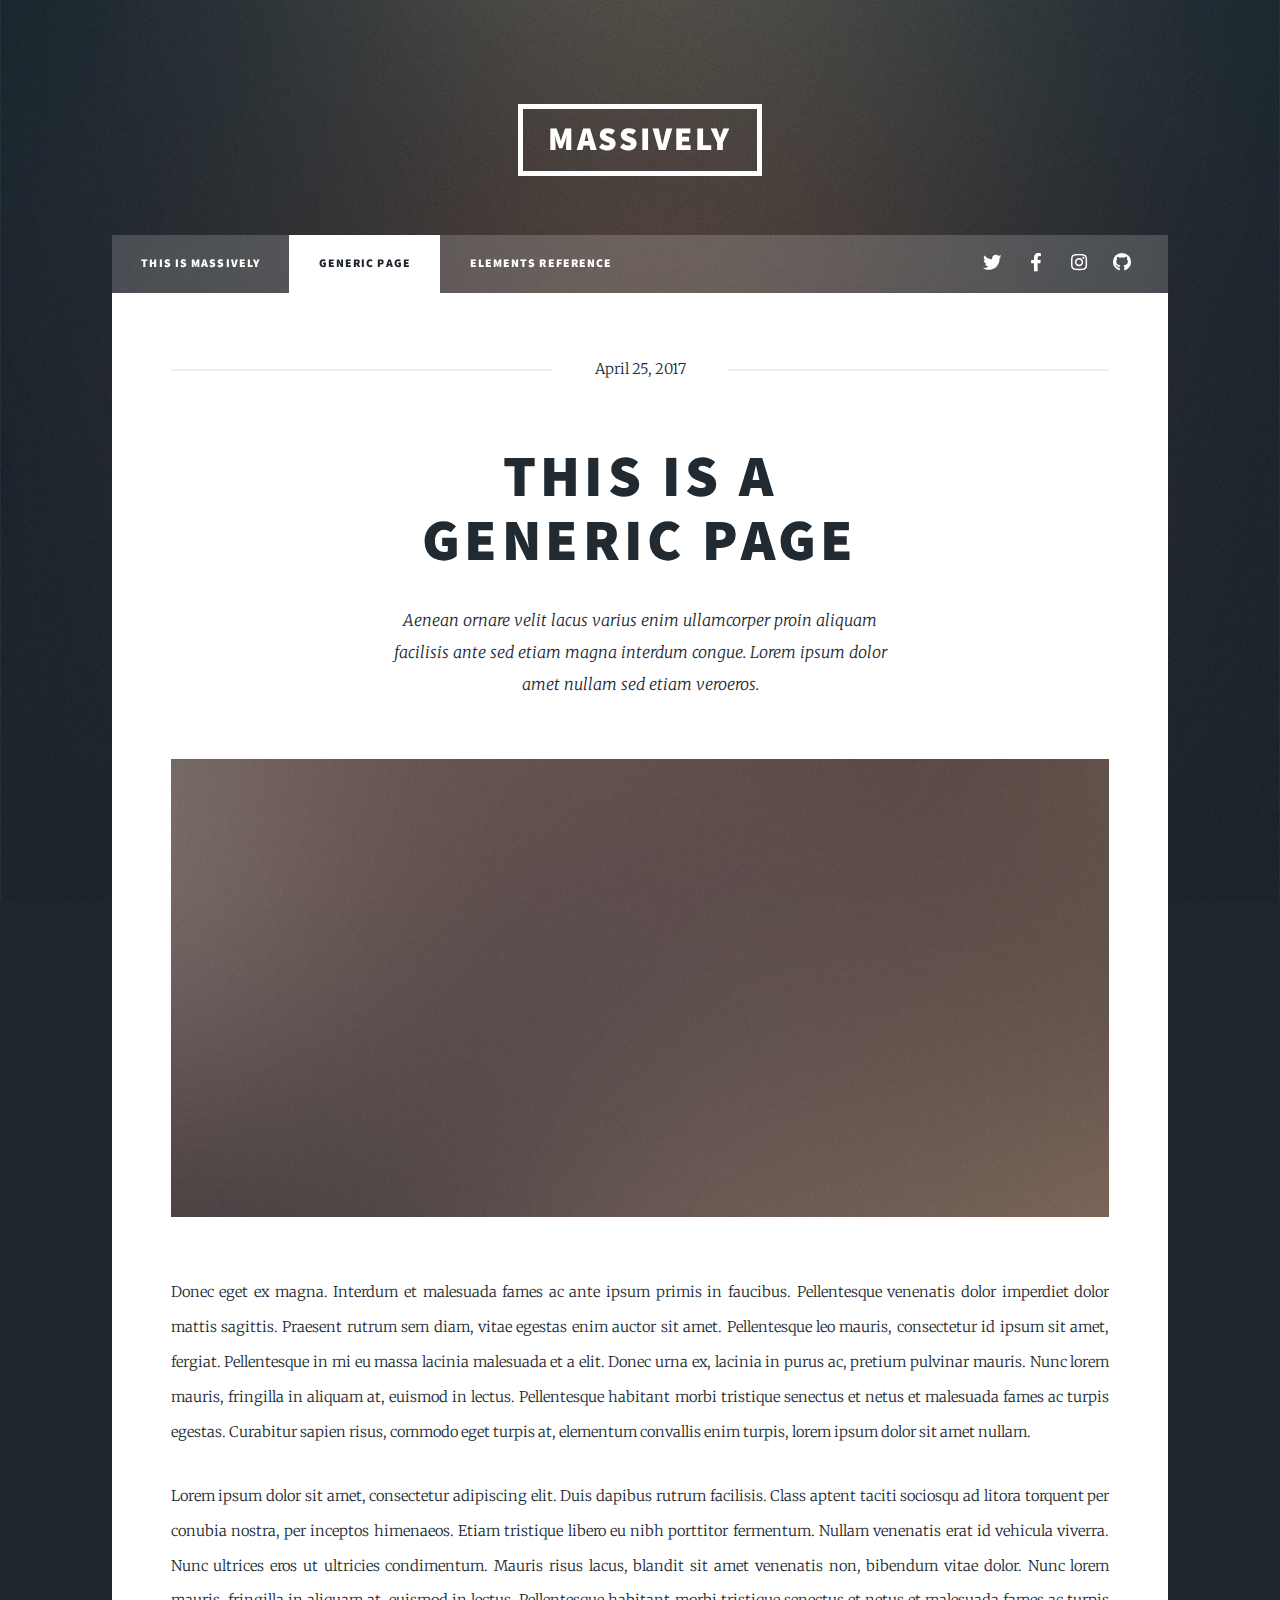
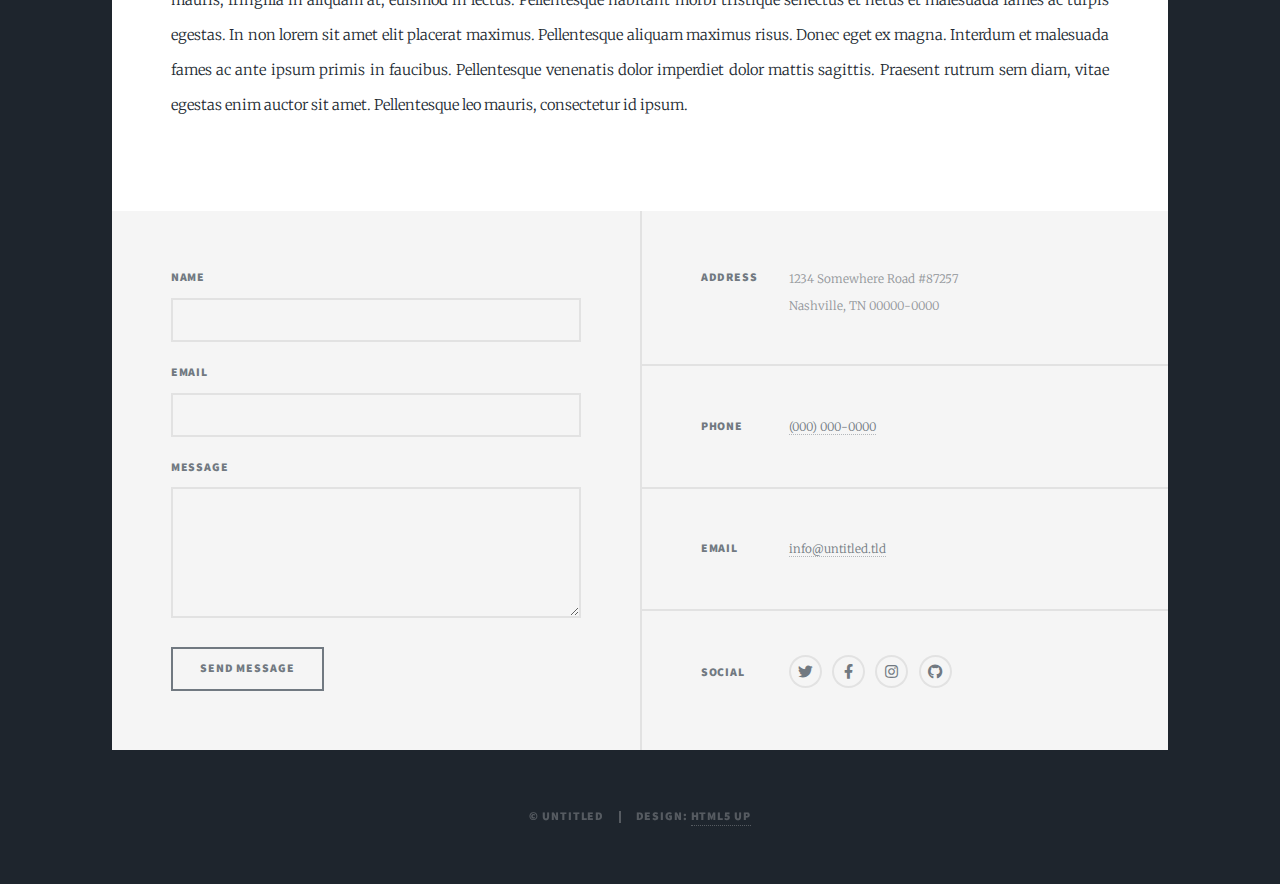
<file: massively/generic.html>
<!DOCTYPE HTML>
<!--
	Massively by HTML5 UP
	html5up.net | @ajlkn
	Free for personal and commercial use under the CCA 3.0 license (html5up.net/license)
-->
<html>
	<head>
		<title>Generic Page - Massively by HTML5 UP</title>
		<meta charset="utf-8" />
		<meta name="viewport" content="width=device-width, initial-scale=1, user-scalable=no" />
		<link rel="stylesheet" href="assets/css/main.css" />
		<noscript><link rel="stylesheet" href="assets/css/noscript.css" /></noscript>
	</head>
	<body class="is-preload">

		<!-- Wrapper -->
			<div id="wrapper">

				<!-- Header -->
					<header id="header">
						<a href="index.html" class="logo">Massively</a>
					</header>

				<!-- Nav -->
					<nav id="nav">
						<ul class="links">
							<li><a href="index.html">This is Massively</a></li>
							<li class="active"><a href="generic.html">Generic Page</a></li>
							<li><a href="elements.html">Elements Reference</a></li>
						</ul>
						<ul class="icons">
							<li><a href="#" class="icon brands fa-twitter"><span class="label">Twitter</span></a></li>
							<li><a href="#" class="icon brands fa-facebook-f"><span class="label">Facebook</span></a></li>
							<li><a href="#" class="icon brands fa-instagram"><span class="label">Instagram</span></a></li>
							<li><a href="#" class="icon brands fa-github"><span class="label">GitHub</span></a></li>
						</ul>
					</nav>

				<!-- Main -->
					<div id="main">

						<!-- Post -->
							<section class="post">
								<header class="major">
									<span class="date">April 25, 2017</span>
									<h1>This is a<br />
									Generic Page</h1>
									<p>Aenean ornare velit lacus varius enim ullamcorper proin aliquam<br />
									facilisis ante sed etiam magna interdum congue. Lorem ipsum dolor<br />
									amet nullam sed etiam veroeros.</p>
								</header>
								<div class="image main"><img src="images/pic01.jpg" alt="" /></div>
								<p>Donec eget ex magna. Interdum et malesuada fames ac ante ipsum primis in faucibus. Pellentesque venenatis dolor imperdiet dolor mattis sagittis. Praesent rutrum sem diam, vitae egestas enim auctor sit amet. Pellentesque leo mauris, consectetur id ipsum sit amet, fergiat. Pellentesque in mi eu massa lacinia malesuada et a elit. Donec urna ex, lacinia in purus ac, pretium pulvinar mauris. Nunc lorem mauris, fringilla in aliquam at, euismod in lectus. Pellentesque habitant morbi tristique senectus et netus et malesuada fames ac turpis egestas. Curabitur sapien risus, commodo eget turpis at, elementum convallis enim turpis, lorem ipsum dolor sit amet nullam.</p>
								<p>Lorem ipsum dolor sit amet, consectetur adipiscing elit. Duis dapibus rutrum facilisis. Class aptent taciti sociosqu ad litora torquent per conubia nostra, per inceptos himenaeos. Etiam tristique libero eu nibh porttitor fermentum. Nullam venenatis erat id vehicula viverra. Nunc ultrices eros ut ultricies condimentum. Mauris risus lacus, blandit sit amet venenatis non, bibendum vitae dolor. Nunc lorem mauris, fringilla in aliquam at, euismod in lectus. Pellentesque habitant morbi tristique senectus et netus et malesuada fames ac turpis egestas. In non lorem sit amet elit placerat maximus. Pellentesque aliquam maximus risus. Donec eget ex magna. Interdum et malesuada fames ac ante ipsum primis in faucibus. Pellentesque venenatis dolor imperdiet dolor mattis sagittis. Praesent rutrum sem diam, vitae egestas enim auctor sit amet. Pellentesque leo mauris, consectetur id ipsum.</p>
							</section>

					</div>

				<!-- Footer -->
					<footer id="footer">
						<section>
							<form method="post" action="#">
								<div class="fields">
									<div class="field">
										<label for="name">Name</label>
										<input type="text" name="name" id="name" />
									</div>
									<div class="field">
										<label for="email">Email</label>
										<input type="text" name="email" id="email" />
									</div>
									<div class="field">
										<label for="message">Message</label>
										<textarea name="message" id="message" rows="3"></textarea>
									</div>
								</div>
								<ul class="actions">
									<li><input type="submit" value="Send Message" /></li>
								</ul>
							</form>
						</section>
						<section class="split contact">
							<section class="alt">
								<h3>Address</h3>
								<p>1234 Somewhere Road #87257<br />
								Nashville, TN 00000-0000</p>
							</section>
							<section>
								<h3>Phone</h3>
								<p><a href="#">(000) 000-0000</a></p>
							</section>
							<section>
								<h3>Email</h3>
								<p><a href="#">info@untitled.tld</a></p>
							</section>
							<section>
								<h3>Social</h3>
								<ul class="icons alt">
									<li><a href="#" class="icon brands alt fa-twitter"><span class="label">Twitter</span></a></li>
									<li><a href="#" class="icon brands alt fa-facebook-f"><span class="label">Facebook</span></a></li>
									<li><a href="#" class="icon brands alt fa-instagram"><span class="label">Instagram</span></a></li>
									<li><a href="#" class="icon brands alt fa-github"><span class="label">GitHub</span></a></li>
								</ul>
							</section>
						</section>
					</footer>

				<!-- Copyright -->
					<div id="copyright">
						<ul><li>&copy; Untitled</li><li>Design: <a href="https://html5up.net">HTML5 UP</a></li></ul>
					</div>

			</div>

		<!-- Scripts -->
			<script src="assets/js/jquery.min.js"></script>
			<script src="assets/js/jquery.scrollex.min.js"></script>
			<script src="assets/js/jquery.scrolly.min.js"></script>
			<script src="assets/js/browser.min.js"></script>
			<script src="assets/js/breakpoints.min.js"></script>
			<script src="assets/js/util.js"></script>
			<script src="assets/js/main.js"></script>

	</body>
</html>
</file>
<file: massively/assets/css/main.css>
@import url(fontawesome-all.min.css);
@import url("https://fonts.googleapis.com/css?family=Merriweather:300,700,300italic,700italic|Source+Sans+Pro:900");

/*
	Massively by HTML5 UP
	html5up.net | @ajlkn
	Free for personal and commercial use under the CCA 3.0 license (html5up.net/license)
*/

html, body, div, span, applet, object,
iframe, h1, h2, h3, h4, h5, h6, p, blockquote,
pre, a, abbr, acronym, address, big, cite,
code, del, dfn, em, img, ins, kbd, q, s, samp,
small, strike, strong, sub, sup, tt, var, b,
u, i, center, dl, dt, dd, ol, ul, li, fieldset,
form, label, legend, table, caption, tbody,
tfoot, thead, tr, th, td, article, aside,
canvas, details, embed, figure, figcaption,
footer, header, hgroup, menu, nav, output, ruby,
section, summary, time, mark, audio, video {
	margin: 0;
	padding: 0;
	border: 0;
	font-size: 100%;
	font: inherit;
	vertical-align: baseline;}

article, aside, details, figcaption, figure,
footer, header, hgroup, menu, nav, section {
	display: block;}

body {
	line-height: 1;
}

ol, ul {
	list-style: none;
}

blockquote, q {
	quotes: none;
}

	blockquote:before, blockquote:after, q:before, q:after {
		content: '';
		content: none;
	}

table {
	border-collapse: collapse;
	border-spacing: 0;
}

body {
	-webkit-text-size-adjust: none;
}

mark {
	background-color: transparent;
	color: inherit;
}

input::-moz-focus-inner {
	border: 0;
	padding: 0;
}

input, select, textarea {
	-moz-appearance: none;
	-webkit-appearance: none;
	-ms-appearance: none;
	appearance: none;
}

/* Basic */

	@-ms-viewport {
		width: device-width;
	}

	body {
		-ms-overflow-style: scrollbar;
	}

	@media screen and (max-width: 480px) {

		html, body {
			min-width: 320px;
		}

	}

	html {
		box-sizing: border-box;
	}

	*, *:before, *:after {
		box-sizing: inherit;
	}

	body {
		background-color: #1e252d;
	}

		body.is-preload *, body.is-preload *:before, body.is-preload *:after {
			-moz-animation: none !important;
			-webkit-animation: none !important;
			-ms-animation: none !important;
			animation: none !important;
			-moz-transition: none !important;
			-webkit-transition: none !important;
			-ms-transition: none !important;
			transition: none !important;
		}

/* Type */

	html {
		font-size: 16pt;
	}

		@media screen and (max-width: 1680px) {

			html {
				font-size: 12pt;
			}

		}

		@media screen and (max-width: 1280px) {

			html {
				font-size: 11pt;
			}

		}

		@media screen and (max-width: 360px) {

			html {
				font-size: 10pt;
			}

		}

	body {
		color: #212931;
	}

	body, input, select, textarea {
		font-family: "Merriweather", Georgia, serif;
		font-weight: 300;
		font-size: 1rem;
		line-height: 2.375;
	}

	a {
		-moz-transition: color 0.2s ease-in-out, background-color 0.2s ease-in-out, border-color 0.2s ease-in-out, box-shadow 0.2s ease-in-out;
		-webkit-transition: color 0.2s ease-in-out, background-color 0.2s ease-in-out, border-color 0.2s ease-in-out, box-shadow 0.2s ease-in-out;
		-ms-transition: color 0.2s ease-in-out, background-color 0.2s ease-in-out, border-color 0.2s ease-in-out, box-shadow 0.2s ease-in-out;
		transition: color 0.2s ease-in-out, background-color 0.2s ease-in-out, border-color 0.2s ease-in-out, box-shadow 0.2s ease-in-out;
		border-bottom: dotted 1px;
		text-decoration: none;
	}

		a:hover {
			border-bottom-color: transparent;
		}

	strong, b {
		font-weight: 600;
	}

	em, i {
		font-style: italic;
	}

	p {
		text-align: justify;
		margin: 0 0 2rem 0;
	}

	h1, h2, h3, h4, h5, h6 {
		font-family: "Source Sans Pro", Helvetica, sans-serif;
		font-weight: 900;
		line-height: 1.5;
		letter-spacing: 0.075em;
		text-transform: uppercase;
		margin: 0 0 1rem 0;
	}

		h1 a, h2 a, h3 a, h4 a, h5 a, h6 a {
			border-bottom: 0;
			color: inherit;
			text-decoration: none;
		}

	h1 {
		font-size: 4rem;
		line-height: 1.1;
		margin: 0 0 2rem 0;
	}

	h2 {
		font-size: 1.75rem;
		line-height: 1.3;
		margin: 0 0 1.5rem 0;
	}

	h3 {
		font-size: 1.25rem;
		margin: 0 0 1.5rem 0;
	}

	h4 {
		font-size: 1rem;
	}

	h5 {
		font-size: 0.9rem;
	}

	h6 {
		font-size: 0.8rem;
	}

	sub {
		font-size: 0.8rem;
		position: relative;
		top: 0.5rem;
	}

	sup {
		font-size: 0.8rem;
		position: relative;
		top: -0.5rem;
	}

	blockquote {
		border-left: solid 4px;
		font-style: italic;
		margin: 0 0 2rem 0;
		padding: 0.5rem 0 0.5rem 2rem;
	}

	code {
		border: solid 2px;
		font-family: "Courier New", monospace;
		font-size: 0.9rem;
		margin: 0 0.25rem;
		padding: 0.25rem 0.65rem;
	}

	pre {
		-webkit-overflow-scrolling: touch;
		font-family: "Courier New", monospace;
		font-size: 0.9rem;
		margin: 0 0 2rem 0;
	}

		pre code {
			display: block;
			line-height: 1.75;
			padding: 1rem 1.5rem;
			overflow-x: auto;
		}

	hr {
		border: 0;
		border-bottom: solid 2px;
		margin: 3rem 0;
	}

		hr.major {
			margin: 5rem 0;
		}

	.align-left {
		text-align: left;
	}

	.align-center {
		text-align: center;
	}

	.align-right {
		text-align: right;
	}

	input, select, textarea {
		color: #212931;
	}

	a {
		color: #212931;
		border-bottom-color: rgba(33, 41, 49, 0.5);
	}

		a:hover {
			border-bottom-color: transparent;
			color: #18bfef !important;
		}

	strong, b {
		color: #212931;
	}

	h1, h2, h3, h4, h5, h6 {
		color: #212931;
	}

	blockquote {
		border-left-color: #eeeeee;
	}

	code {
		background: rgba(220, 220, 220, 0.25);
		border-color: #eeeeee;
	}

	hr {
		border-bottom-color: #eeeeee;
	}

/* Row */

	.row {
		display: flex;
		flex-wrap: wrap;
		box-sizing: border-box;
		align-items: stretch;
	}

		.row > * {
			box-sizing: border-box;
		}

		.row.gtr-uniform > * > :last-child {
			margin-bottom: 0;
		}

		.row.aln-left {
			justify-content: flex-start;
		}

		.row.aln-center {
			justify-content: center;
		}

		.row.aln-right {
			justify-content: flex-end;
		}

		.row.aln-top {
			align-items: flex-start;
		}

		.row.aln-middle {
			align-items: center;
		}

		.row.aln-bottom {
			align-items: flex-end;
		}

		.row > .imp {
			order: -1;
		}

		.row > .col-1 {
			width: 8.33333%;
		}

		.row > .off-1 {
			margin-left: 8.33333%;
		}

		.row > .col-2 {
			width: 16.66667%;
		}

		.row > .off-2 {
			margin-left: 16.66667%;
		}

		.row > .col-3 {
			width: 25%;
		}

		.row > .off-3 {
			margin-left: 25%;
		}

		.row > .col-4 {
			width: 33.33333%;
		}

		.row > .off-4 {
			margin-left: 33.33333%;
		}

		.row > .col-5 {
			width: 41.66667%;
		}

		.row > .off-5 {
			margin-left: 41.66667%;
		}

		.row > .col-6 {
			width: 50%;
		}

		.row > .off-6 {
			margin-left: 50%;
		}

		.row > .col-7 {
			width: 58.33333%;
		}

		.row > .off-7 {
			margin-left: 58.33333%;
		}

		.row > .col-8 {
			width: 66.66667%;
		}

		.row > .off-8 {
			margin-left: 66.66667%;
		}

		.row > .col-9 {
			width: 75%;
		}

		.row > .off-9 {
			margin-left: 75%;
		}

		.row > .col-10 {
			width: 83.33333%;
		}

		.row > .off-10 {
			margin-left: 83.33333%;
		}

		.row > .col-11 {
			width: 91.66667%;
		}

		.row > .off-11 {
			margin-left: 91.66667%;
		}

		.row > .col-12 {
			width: 100%;
		}

		.row > .off-12 {
			margin-left: 100%;
		}

		.row.gtr-0 {
			margin-top: 0;
			margin-left: 0rem;
		}

			.row.gtr-0 > * {
				padding: 0 0 0 0rem;
			}

			.row.gtr-0.gtr-uniform {
				margin-top: 0rem;
			}

				.row.gtr-0.gtr-uniform > * {
					padding-top: 0rem;
				}

		.row.gtr-25 {
			margin-top: 0;
			margin-left: -0.375rem;
		}

			.row.gtr-25 > * {
				padding: 0 0 0 0.375rem;
			}

			.row.gtr-25.gtr-uniform {
				margin-top: -0.375rem;
			}

				.row.gtr-25.gtr-uniform > * {
					padding-top: 0.375rem;
				}

		.row.gtr-50 {
			margin-top: 0;
			margin-left: -0.75rem;
		}

			.row.gtr-50 > * {
				padding: 0 0 0 0.75rem;
			}

			.row.gtr-50.gtr-uniform {
				margin-top: -0.75rem;
			}

				.row.gtr-50.gtr-uniform > * {
					padding-top: 0.75rem;
				}

		.row {
			margin-top: 0;
			margin-left: -1.5rem;
		}

			.row > * {
				padding: 0 0 0 1.5rem;
			}

			.row.gtr-uniform {
				margin-top: -1.5rem;
			}

				.row.gtr-uniform > * {
					padding-top: 1.5rem;
				}

		.row.gtr-150 {
			margin-top: 0;
			margin-left: -2.25rem;
		}

			.row.gtr-150 > * {
				padding: 0 0 0 2.25rem;
			}

			.row.gtr-150.gtr-uniform {
				margin-top: -2.25rem;
			}

				.row.gtr-150.gtr-uniform > * {
					padding-top: 2.25rem;
				}

		.row.gtr-200 {
			margin-top: 0;
			margin-left: -3rem;
		}

			.row.gtr-200 > * {
				padding: 0 0 0 3rem;
			}

			.row.gtr-200.gtr-uniform {
				margin-top: -3rem;
			}

				.row.gtr-200.gtr-uniform > * {
					padding-top: 3rem;
				}

		@media screen and (max-width: 1680px) {

			.row {
				display: flex;
				flex-wrap: wrap;
				box-sizing: border-box;
				align-items: stretch;
			}

				.row > * {
					box-sizing: border-box;
				}

				.row.gtr-uniform > * > :last-child {
					margin-bottom: 0;
				}

				.row.aln-left {
					justify-content: flex-start;
				}

				.row.aln-center {
					justify-content: center;
				}

				.row.aln-right {
					justify-content: flex-end;
				}

				.row.aln-top {
					align-items: flex-start;
				}

				.row.aln-middle {
					align-items: center;
				}

				.row.aln-bottom {
					align-items: flex-end;
				}

				.row > .imp-xlarge {
					order: -1;
				}

				.row > .col-1-xlarge {
					width: 8.33333%;
				}

				.row > .off-1-xlarge {
					margin-left: 8.33333%;
				}

				.row > .col-2-xlarge {
					width: 16.66667%;
				}

				.row > .off-2-xlarge {
					margin-left: 16.66667%;
				}

				.row > .col-3-xlarge {
					width: 25%;
				}

				.row > .off-3-xlarge {
					margin-left: 25%;
				}

				.row > .col-4-xlarge {
					width: 33.33333%;
				}

				.row > .off-4-xlarge {
					margin-left: 33.33333%;
				}

				.row > .col-5-xlarge {
					width: 41.66667%;
				}

				.row > .off-5-xlarge {
					margin-left: 41.66667%;
				}

				.row > .col-6-xlarge {
					width: 50%;
				}

				.row > .off-6-xlarge {
					margin-left: 50%;
				}

				.row > .col-7-xlarge {
					width: 58.33333%;
				}

				.row > .off-7-xlarge {
					margin-left: 58.33333%;
				}

				.row > .col-8-xlarge {
					width: 66.66667%;
				}

				.row > .off-8-xlarge {
					margin-left: 66.66667%;
				}

				.row > .col-9-xlarge {
					width: 75%;
				}

				.row > .off-9-xlarge {
					margin-left: 75%;
				}

				.row > .col-10-xlarge {
					width: 83.33333%;
				}

				.row > .off-10-xlarge {
					margin-left: 83.33333%;
				}

				.row > .col-11-xlarge {
					width: 91.66667%;
				}

				.row > .off-11-xlarge {
					margin-left: 91.66667%;
				}

				.row > .col-12-xlarge {
					width: 100%;
				}

				.row > .off-12-xlarge {
					margin-left: 100%;
				}

				.row.gtr-0 {
					margin-top: 0;
					margin-left: 0rem;
				}

					.row.gtr-0 > * {
						padding: 0 0 0 0rem;
					}

					.row.gtr-0.gtr-uniform {
						margin-top: 0rem;
					}

						.row.gtr-0.gtr-uniform > * {
							padding-top: 0rem;
						}

				.row.gtr-25 {
					margin-top: 0;
					margin-left: -0.375rem;
				}

					.row.gtr-25 > * {
						padding: 0 0 0 0.375rem;
					}

					.row.gtr-25.gtr-uniform {
						margin-top: -0.375rem;
					}

						.row.gtr-25.gtr-uniform > * {
							padding-top: 0.375rem;
						}

				.row.gtr-50 {
					margin-top: 0;
					margin-left: -0.75rem;
				}

					.row.gtr-50 > * {
						padding: 0 0 0 0.75rem;
					}

					.row.gtr-50.gtr-uniform {
						margin-top: -0.75rem;
					}

						.row.gtr-50.gtr-uniform > * {
							padding-top: 0.75rem;
						}

				.row {
					margin-top: 0;
					margin-left: -1.5rem;
				}

					.row > * {
						padding: 0 0 0 1.5rem;
					}

					.row.gtr-uniform {
						margin-top: -1.5rem;
					}

						.row.gtr-uniform > * {
							padding-top: 1.5rem;
						}

				.row.gtr-150 {
					margin-top: 0;
					margin-left: -2.25rem;
				}

					.row.gtr-150 > * {
						padding: 0 0 0 2.25rem;
					}

					.row.gtr-150.gtr-uniform {
						margin-top: -2.25rem;
					}

						.row.gtr-150.gtr-uniform > * {
							padding-top: 2.25rem;
						}

				.row.gtr-200 {
					margin-top: 0;
					margin-left: -3rem;
				}

					.row.gtr-200 > * {
						padding: 0 0 0 3rem;
					}

					.row.gtr-200.gtr-uniform {
						margin-top: -3rem;
					}

						.row.gtr-200.gtr-uniform > * {
							padding-top: 3rem;
						}

		}

		@media screen and (max-width: 1280px) {

			.row {
				display: flex;
				flex-wrap: wrap;
				box-sizing: border-box;
				align-items: stretch;
			}

				.row > * {
					box-sizing: border-box;
				}

				.row.gtr-uniform > * > :last-child {
					margin-bottom: 0;
				}

				.row.aln-left {
					justify-content: flex-start;
				}

				.row.aln-center {
					justify-content: center;
				}

				.row.aln-right {
					justify-content: flex-end;
				}

				.row.aln-top {
					align-items: flex-start;
				}

				.row.aln-middle {
					align-items: center;
				}

				.row.aln-bottom {
					align-items: flex-end;
				}

				.row > .imp-large {
					order: -1;
				}

				.row > .col-1-large {
					width: 8.33333%;
				}

				.row > .off-1-large {
					margin-left: 8.33333%;
				}

				.row > .col-2-large {
					width: 16.66667%;
				}

				.row > .off-2-large {
					margin-left: 16.66667%;
				}

				.row > .col-3-large {
					width: 25%;
				}

				.row > .off-3-large {
					margin-left: 25%;
				}

				.row > .col-4-large {
					width: 33.33333%;
				}

				.row > .off-4-large {
					margin-left: 33.33333%;
				}

				.row > .col-5-large {
					width: 41.66667%;
				}

				.row > .off-5-large {
					margin-left: 41.66667%;
				}

				.row > .col-6-large {
					width: 50%;
				}

				.row > .off-6-large {
					margin-left: 50%;
				}

				.row > .col-7-large {
					width: 58.33333%;
				}

				.row > .off-7-large {
					margin-left: 58.33333%;
				}

				.row > .col-8-large {
					width: 66.66667%;
				}

				.row > .off-8-large {
					margin-left: 66.66667%;
				}

				.row > .col-9-large {
					width: 75%;
				}

				.row > .off-9-large {
					margin-left: 75%;
				}

				.row > .col-10-large {
					width: 83.33333%;
				}

				.row > .off-10-large {
					margin-left: 83.33333%;
				}

				.row > .col-11-large {
					width: 91.66667%;
				}

				.row > .off-11-large {
					margin-left: 91.66667%;
				}

				.row > .col-12-large {
					width: 100%;
				}

				.row > .off-12-large {
					margin-left: 100%;
				}

				.row.gtr-0 {
					margin-top: 0;
					margin-left: 0rem;
				}

					.row.gtr-0 > * {
						padding: 0 0 0 0rem;
					}

					.row.gtr-0.gtr-uniform {
						margin-top: 0rem;
					}

						.row.gtr-0.gtr-uniform > * {
							padding-top: 0rem;
						}

				.row.gtr-25 {
					margin-top: 0;
					margin-left: -0.375rem;
				}

					.row.gtr-25 > * {
						padding: 0 0 0 0.375rem;
					}

					.row.gtr-25.gtr-uniform {
						margin-top: -0.375rem;
					}

						.row.gtr-25.gtr-uniform > * {
							padding-top: 0.375rem;
						}

				.row.gtr-50 {
					margin-top: 0;
					margin-left: -0.75rem;
				}

					.row.gtr-50 > * {
						padding: 0 0 0 0.75rem;
					}

					.row.gtr-50.gtr-uniform {
						margin-top: -0.75rem;
					}

						.row.gtr-50.gtr-uniform > * {
							padding-top: 0.75rem;
						}

				.row {
					margin-top: 0;
					margin-left: -1.5rem;
				}

					.row > * {
						padding: 0 0 0 1.5rem;
					}

					.row.gtr-uniform {
						margin-top: -1.5rem;
					}

						.row.gtr-uniform > * {
							padding-top: 1.5rem;
						}

				.row.gtr-150 {
					margin-top: 0;
					margin-left: -2.25rem;
				}

					.row.gtr-150 > * {
						padding: 0 0 0 2.25rem;
					}

					.row.gtr-150.gtr-uniform {
						margin-top: -2.25rem;
					}

						.row.gtr-150.gtr-uniform > * {
							padding-top: 2.25rem;
						}

				.row.gtr-200 {
					margin-top: 0;
					margin-left: -3rem;
				}

					.row.gtr-200 > * {
						padding: 0 0 0 3rem;
					}

					.row.gtr-200.gtr-uniform {
						margin-top: -3rem;
					}

						.row.gtr-200.gtr-uniform > * {
							padding-top: 3rem;
						}

		}

		@media screen and (max-width: 980px) {

			.row {
				display: flex;
				flex-wrap: wrap;
				box-sizing: border-box;
				align-items: stretch;
			}

				.row > * {
					box-sizing: border-box;
				}

				.row.gtr-uniform > * > :last-child {
					margin-bottom: 0;
				}

				.row.aln-left {
					justify-content: flex-start;
				}

				.row.aln-center {
					justify-content: center;
				}

				.row.aln-right {
					justify-content: flex-end;
				}

				.row.aln-top {
					align-items: flex-start;
				}

				.row.aln-middle {
					align-items: center;
				}

				.row.aln-bottom {
					align-items: flex-end;
				}

				.row > .imp-medium {
					order: -1;
				}

				.row > .col-1-medium {
					width: 8.33333%;
				}

				.row > .off-1-medium {
					margin-left: 8.33333%;
				}

				.row > .col-2-medium {
					width: 16.66667%;
				}

				.row > .off-2-medium {
					margin-left: 16.66667%;
				}

				.row > .col-3-medium {
					width: 25%;
				}

				.row > .off-3-medium {
					margin-left: 25%;
				}

				.row > .col-4-medium {
					width: 33.33333%;
				}

				.row > .off-4-medium {
					margin-left: 33.33333%;
				}

				.row > .col-5-medium {
					width: 41.66667%;
				}

				.row > .off-5-medium {
					margin-left: 41.66667%;
				}

				.row > .col-6-medium {
					width: 50%;
				}

				.row > .off-6-medium {
					margin-left: 50%;
				}

				.row > .col-7-medium {
					width: 58.33333%;
				}

				.row > .off-7-medium {
					margin-left: 58.33333%;
				}

				.row > .col-8-medium {
					width: 66.66667%;
				}

				.row > .off-8-medium {
					margin-left: 66.66667%;
				}

				.row > .col-9-medium {
					width: 75%;
				}

				.row > .off-9-medium {
					margin-left: 75%;
				}

				.row > .col-10-medium {
					width: 83.33333%;
				}

				.row > .off-10-medium {
					margin-left: 83.33333%;
				}

				.row > .col-11-medium {
					width: 91.66667%;
				}

				.row > .off-11-medium {
					margin-left: 91.66667%;
				}

				.row > .col-12-medium {
					width: 100%;
				}

				.row > .off-12-medium {
					margin-left: 100%;
				}

				.row.gtr-0 {
					margin-top: 0;
					margin-left: 0rem;
				}

					.row.gtr-0 > * {
						padding: 0 0 0 0rem;
					}

					.row.gtr-0.gtr-uniform {
						margin-top: 0rem;
					}

						.row.gtr-0.gtr-uniform > * {
							padding-top: 0rem;
						}

				.row.gtr-25 {
					margin-top: 0;
					margin-left: -0.375rem;
				}

					.row.gtr-25 > * {
						padding: 0 0 0 0.375rem;
					}

					.row.gtr-25.gtr-uniform {
						margin-top: -0.375rem;
					}

						.row.gtr-25.gtr-uniform > * {
							padding-top: 0.375rem;
						}

				.row.gtr-50 {
					margin-top: 0;
					margin-left: -0.75rem;
				}

					.row.gtr-50 > * {
						padding: 0 0 0 0.75rem;
					}

					.row.gtr-50.gtr-uniform {
						margin-top: -0.75rem;
					}

						.row.gtr-50.gtr-uniform > * {
							padding-top: 0.75rem;
						}

				.row {
					margin-top: 0;
					margin-left: -1.5rem;
				}

					.row > * {
						padding: 0 0 0 1.5rem;
					}

					.row.gtr-uniform {
						margin-top: -1.5rem;
					}

						.row.gtr-uniform > * {
							padding-top: 1.5rem;
						}

				.row.gtr-150 {
					margin-top: 0;
					margin-left: -2.25rem;
				}

					.row.gtr-150 > * {
						padding: 0 0 0 2.25rem;
					}

					.row.gtr-150.gtr-uniform {
						margin-top: -2.25rem;
					}

						.row.gtr-150.gtr-uniform > * {
							padding-top: 2.25rem;
						}

				.row.gtr-200 {
					margin-top: 0;
					margin-left: -3rem;
				}

					.row.gtr-200 > * {
						padding: 0 0 0 3rem;
					}

					.row.gtr-200.gtr-uniform {
						margin-top: -3rem;
					}

						.row.gtr-200.gtr-uniform > * {
							padding-top: 3rem;
						}

		}

		@media screen and (max-width: 736px) {

			.row {
				display: flex;
				flex-wrap: wrap;
				box-sizing: border-box;
				align-items: stretch;
			}

				.row > * {
					box-sizing: border-box;
				}

				.row.gtr-uniform > * > :last-child {
					margin-bottom: 0;
				}

				.row.aln-left {
					justify-content: flex-start;
				}

				.row.aln-center {
					justify-content: center;
				}

				.row.aln-right {
					justify-content: flex-end;
				}

				.row.aln-top {
					align-items: flex-start;
				}

				.row.aln-middle {
					align-items: center;
				}

				.row.aln-bottom {
					align-items: flex-end;
				}

				.row > .imp-small {
					order: -1;
				}

				.row > .col-1-small {
					width: 8.33333%;
				}

				.row > .off-1-small {
					margin-left: 8.33333%;
				}

				.row > .col-2-small {
					width: 16.66667%;
				}

				.row > .off-2-small {
					margin-left: 16.66667%;
				}

				.row > .col-3-small {
					width: 25%;
				}

				.row > .off-3-small {
					margin-left: 25%;
				}

				.row > .col-4-small {
					width: 33.33333%;
				}

				.row > .off-4-small {
					margin-left: 33.33333%;
				}

				.row > .col-5-small {
					width: 41.66667%;
				}

				.row > .off-5-small {
					margin-left: 41.66667%;
				}

				.row > .col-6-small {
					width: 50%;
				}

				.row > .off-6-small {
					margin-left: 50%;
				}

				.row > .col-7-small {
					width: 58.33333%;
				}

				.row > .off-7-small {
					margin-left: 58.33333%;
				}

				.row > .col-8-small {
					width: 66.66667%;
				}

				.row > .off-8-small {
					margin-left: 66.66667%;
				}

				.row > .col-9-small {
					width: 75%;
				}

				.row > .off-9-small {
					margin-left: 75%;
				}

				.row > .col-10-small {
					width: 83.33333%;
				}

				.row > .off-10-small {
					margin-left: 83.33333%;
				}

				.row > .col-11-small {
					width: 91.66667%;
				}

				.row > .off-11-small {
					margin-left: 91.66667%;
				}

				.row > .col-12-small {
					width: 100%;
				}

				.row > .off-12-small {
					margin-left: 100%;
				}

				.row.gtr-0 {
					margin-top: 0;
					margin-left: 0rem;
				}

					.row.gtr-0 > * {
						padding: 0 0 0 0rem;
					}

					.row.gtr-0.gtr-uniform {
						margin-top: 0rem;
					}

						.row.gtr-0.gtr-uniform > * {
							padding-top: 0rem;
						}

				.row.gtr-25 {
					margin-top: 0;
					margin-left: -0.375rem;
				}

					.row.gtr-25 > * {
						padding: 0 0 0 0.375rem;
					}

					.row.gtr-25.gtr-uniform {
						margin-top: -0.375rem;
					}

						.row.gtr-25.gtr-uniform > * {
							padding-top: 0.375rem;
						}

				.row.gtr-50 {
					margin-top: 0;
					margin-left: -0.75rem;
				}

					.row.gtr-50 > * {
						padding: 0 0 0 0.75rem;
					}

					.row.gtr-50.gtr-uniform {
						margin-top: -0.75rem;
					}

						.row.gtr-50.gtr-uniform > * {
							padding-top: 0.75rem;
						}

				.row {
					margin-top: 0;
					margin-left: -1.5rem;
				}

					.row > * {
						padding: 0 0 0 1.5rem;
					}

					.row.gtr-uniform {
						margin-top: -1.5rem;
					}

						.row.gtr-uniform > * {
							padding-top: 1.5rem;
						}

				.row.gtr-150 {
					margin-top: 0;
					margin-left: -2.25rem;
				}

					.row.gtr-150 > * {
						padding: 0 0 0 2.25rem;
					}

					.row.gtr-150.gtr-uniform {
						margin-top: -2.25rem;
					}

						.row.gtr-150.gtr-uniform > * {
							padding-top: 2.25rem;
						}

				.row.gtr-200 {
					margin-top: 0;
					margin-left: -3rem;
				}

					.row.gtr-200 > * {
						padding: 0 0 0 3rem;
					}

					.row.gtr-200.gtr-uniform {
						margin-top: -3rem;
					}

						.row.gtr-200.gtr-uniform > * {
							padding-top: 3rem;
						}

		}

		@media screen and (max-width: 480px) {

			.row {
				display: flex;
				flex-wrap: wrap;
				box-sizing: border-box;
				align-items: stretch;
			}

				.row > * {
					box-sizing: border-box;
				}

				.row.gtr-uniform > * > :last-child {
					margin-bottom: 0;
				}

				.row.aln-left {
					justify-content: flex-start;
				}

				.row.aln-center {
					justify-content: center;
				}

				.row.aln-right {
					justify-content: flex-end;
				}

				.row.aln-top {
					align-items: flex-start;
				}

				.row.aln-middle {
					align-items: center;
				}

				.row.aln-bottom {
					align-items: flex-end;
				}

				.row > .imp-xsmall {
					order: -1;
				}

				.row > .col-1-xsmall {
					width: 8.33333%;
				}

				.row > .off-1-xsmall {
					margin-left: 8.33333%;
				}

				.row > .col-2-xsmall {
					width: 16.66667%;
				}

				.row > .off-2-xsmall {
					margin-left: 16.66667%;
				}

				.row > .col-3-xsmall {
					width: 25%;
				}

				.row > .off-3-xsmall {
					margin-left: 25%;
				}

				.row > .col-4-xsmall {
					width: 33.33333%;
				}

				.row > .off-4-xsmall {
					margin-left: 33.33333%;
				}

				.row > .col-5-xsmall {
					width: 41.66667%;
				}

				.row > .off-5-xsmall {
					margin-left: 41.66667%;
				}

				.row > .col-6-xsmall {
					width: 50%;
				}

				.row > .off-6-xsmall {
					margin-left: 50%;
				}

				.row > .col-7-xsmall {
					width: 58.33333%;
				}

				.row > .off-7-xsmall {
					margin-left: 58.33333%;
				}

				.row > .col-8-xsmall {
					width: 66.66667%;
				}

				.row > .off-8-xsmall {
					margin-left: 66.66667%;
				}

				.row > .col-9-xsmall {
					width: 75%;
				}

				.row > .off-9-xsmall {
					margin-left: 75%;
				}

				.row > .col-10-xsmall {
					width: 83.33333%;
				}

				.row > .off-10-xsmall {
					margin-left: 83.33333%;
				}

				.row > .col-11-xsmall {
					width: 91.66667%;
				}

				.row > .off-11-xsmall {
					margin-left: 91.66667%;
				}

				.row > .col-12-xsmall {
					width: 100%;
				}

				.row > .off-12-xsmall {
					margin-left: 100%;
				}

				.row.gtr-0 {
					margin-top: 0;
					margin-left: 0rem;
				}

					.row.gtr-0 > * {
						padding: 0 0 0 0rem;
					}

					.row.gtr-0.gtr-uniform {
						margin-top: 0rem;
					}

						.row.gtr-0.gtr-uniform > * {
							padding-top: 0rem;
						}

				.row.gtr-25 {
					margin-top: 0;
					margin-left: -0.375rem;
				}

					.row.gtr-25 > * {
						padding: 0 0 0 0.375rem;
					}

					.row.gtr-25.gtr-uniform {
						margin-top: -0.375rem;
					}

						.row.gtr-25.gtr-uniform > * {
							padding-top: 0.375rem;
						}

				.row.gtr-50 {
					margin-top: 0;
					margin-left: -0.75rem;
				}

					.row.gtr-50 > * {
						padding: 0 0 0 0.75rem;
					}

					.row.gtr-50.gtr-uniform {
						margin-top: -0.75rem;
					}

						.row.gtr-50.gtr-uniform > * {
							padding-top: 0.75rem;
						}

				.row {
					margin-top: 0;
					margin-left: -1.5rem;
				}

					.row > * {
						padding: 0 0 0 1.5rem;
					}

					.row.gtr-uniform {
						margin-top: -1.5rem;
					}

						.row.gtr-uniform > * {
							padding-top: 1.5rem;
						}

				.row.gtr-150 {
					margin-top: 0;
					margin-left: -2.25rem;
				}

					.row.gtr-150 > * {
						padding: 0 0 0 2.25rem;
					}

					.row.gtr-150.gtr-uniform {
						margin-top: -2.25rem;
					}

						.row.gtr-150.gtr-uniform > * {
							padding-top: 2.25rem;
						}

				.row.gtr-200 {
					margin-top: 0;
					margin-left: -3rem;
				}

					.row.gtr-200 > * {
						padding: 0 0 0 3rem;
					}

					.row.gtr-200.gtr-uniform {
						margin-top: -3rem;
					}

						.row.gtr-200.gtr-uniform > * {
							padding-top: 3rem;
						}

		}

		@media screen and (max-width: 360px) {

			.row {
				display: flex;
				flex-wrap: wrap;
				box-sizing: border-box;
				align-items: stretch;
			}

				.row > * {
					box-sizing: border-box;
				}

				.row.gtr-uniform > * > :last-child {
					margin-bottom: 0;
				}

				.row.aln-left {
					justify-content: flex-start;
				}

				.row.aln-center {
					justify-content: center;
				}

				.row.aln-right {
					justify-content: flex-end;
				}

				.row.aln-top {
					align-items: flex-start;
				}

				.row.aln-middle {
					align-items: center;
				}

				.row.aln-bottom {
					align-items: flex-end;
				}

				.row > .imp-xxsmall {
					order: -1;
				}

				.row > .col-1-xxsmall {
					width: 8.33333%;
				}

				.row > .off-1-xxsmall {
					margin-left: 8.33333%;
				}

				.row > .col-2-xxsmall {
					width: 16.66667%;
				}

				.row > .off-2-xxsmall {
					margin-left: 16.66667%;
				}

				.row > .col-3-xxsmall {
					width: 25%;
				}

				.row > .off-3-xxsmall {
					margin-left: 25%;
				}

				.row > .col-4-xxsmall {
					width: 33.33333%;
				}

				.row > .off-4-xxsmall {
					margin-left: 33.33333%;
				}

				.row > .col-5-xxsmall {
					width: 41.66667%;
				}

				.row > .off-5-xxsmall {
					margin-left: 41.66667%;
				}

				.row > .col-6-xxsmall {
					width: 50%;
				}

				.row > .off-6-xxsmall {
					margin-left: 50%;
				}

				.row > .col-7-xxsmall {
					width: 58.33333%;
				}

				.row > .off-7-xxsmall {
					margin-left: 58.33333%;
				}

				.row > .col-8-xxsmall {
					width: 66.66667%;
				}

				.row > .off-8-xxsmall {
					margin-left: 66.66667%;
				}

				.row > .col-9-xxsmall {
					width: 75%;
				}

				.row > .off-9-xxsmall {
					margin-left: 75%;
				}

				.row > .col-10-xxsmall {
					width: 83.33333%;
				}

				.row > .off-10-xxsmall {
					margin-left: 83.33333%;
				}

				.row > .col-11-xxsmall {
					width: 91.66667%;
				}

				.row > .off-11-xxsmall {
					margin-left: 91.66667%;
				}

				.row > .col-12-xxsmall {
					width: 100%;
				}

				.row > .off-12-xxsmall {
					margin-left: 100%;
				}

				.row.gtr-0 {
					margin-top: 0;
					margin-left: 0rem;
				}

					.row.gtr-0 > * {
						padding: 0 0 0 0rem;
					}

					.row.gtr-0.gtr-uniform {
						margin-top: 0rem;
					}

						.row.gtr-0.gtr-uniform > * {
							padding-top: 0rem;
						}

				.row.gtr-25 {
					margin-top: 0;
					margin-left: -0.375rem;
				}

					.row.gtr-25 > * {
						padding: 0 0 0 0.375rem;
					}

					.row.gtr-25.gtr-uniform {
						margin-top: -0.375rem;
					}

						.row.gtr-25.gtr-uniform > * {
							padding-top: 0.375rem;
						}

				.row.gtr-50 {
					margin-top: 0;
					margin-left: -0.75rem;
				}

					.row.gtr-50 > * {
						padding: 0 0 0 0.75rem;
					}

					.row.gtr-50.gtr-uniform {
						margin-top: -0.75rem;
					}

						.row.gtr-50.gtr-uniform > * {
							padding-top: 0.75rem;
						}

				.row {
					margin-top: 0;
					margin-left: -1.5rem;
				}

					.row > * {
						padding: 0 0 0 1.5rem;
					}

					.row.gtr-uniform {
						margin-top: -1.5rem;
					}

						.row.gtr-uniform > * {
							padding-top: 1.5rem;
						}

				.row.gtr-150 {
					margin-top: 0;
					margin-left: -2.25rem;
				}

					.row.gtr-150 > * {
						padding: 0 0 0 2.25rem;
					}

					.row.gtr-150.gtr-uniform {
						margin-top: -2.25rem;
					}

						.row.gtr-150.gtr-uniform > * {
							padding-top: 2.25rem;
						}

				.row.gtr-200 {
					margin-top: 0;
					margin-left: -3rem;
				}

					.row.gtr-200 > * {
						padding: 0 0 0 3rem;
					}

					.row.gtr-200.gtr-uniform {
						margin-top: -3rem;
					}

						.row.gtr-200.gtr-uniform > * {
							padding-top: 3rem;
						}

		}

/* Box */

	.box {
		border: solid 2px;
		margin-bottom: 2rem;
		padding: 1.5rem;
	}

		.box > :last-child,
		.box > :last-child > :last-child,
		.box > :last-child > :last-child > :last-child {
			margin-bottom: 0;
		}

		.box.alt {
			border: 0;
			border-radius: 0;
			padding: 0;
		}

	.box {
		border-color: #eeeeee;
	}

/* Button */

	input[type="submit"],
	input[type="reset"],
	input[type="button"],
	button,
	.button {
		-moz-appearance: none;
		-webkit-appearance: none;
		-ms-appearance: none;
		appearance: none;
		-moz-transition: background-color 0.2s ease-in-out, box-shadow 0.2s ease-in-out, color 0.2s ease-in-out;
		-webkit-transition: background-color 0.2s ease-in-out, box-shadow 0.2s ease-in-out, color 0.2s ease-in-out;
		-ms-transition: background-color 0.2s ease-in-out, box-shadow 0.2s ease-in-out, color 0.2s ease-in-out;
		transition: background-color 0.2s ease-in-out, box-shadow 0.2s ease-in-out, color 0.2s ease-in-out;
		border: 0;
		border-radius: 0;
		cursor: pointer;
		display: inline-block;
		font-family: "Source Sans Pro", Helvetica, sans-serif;
		font-size: 0.8rem;
		font-weight: 900;
		letter-spacing: 0.075em;
		height: 3rem;
		line-height: 3rem;
		padding: 0 2rem;
		text-align: center;
		text-decoration: none;
		text-transform: uppercase;
		white-space: nowrap;
	}

		input[type="submit"].icon:before,
		input[type="reset"].icon:before,
		input[type="button"].icon:before,
		button.icon:before,
		.button.icon:before {
			margin-right: 0.5rem;
		}

		input[type="submit"].icon.solo,
		input[type="reset"].icon.solo,
		input[type="button"].icon.solo,
		button.icon.solo,
		.button.icon.solo {
			position: relative;
			width: 4rem;
			height: 4rem;
			line-height: 4rem;
			border-radius: 4rem;
			text-indent: 4rem;
			overflow: hidden;
			padding: 0;
			white-space: nowrap;
		}

			input[type="submit"].icon.solo:before,
			input[type="reset"].icon.solo:before,
			input[type="button"].icon.solo:before,
			button.icon.solo:before,
			.button.icon.solo:before {
				position: absolute;
				display: block;
				top: 0;
				left: 0;
				width: inherit;
				height: inherit;
				line-height: inherit;
				font-size: 1.25rem;
				margin-right: 0;
				text-align: center;
				text-indent: 0;
			}

		input[type="submit"].fit,
		input[type="reset"].fit,
		input[type="button"].fit,
		button.fit,
		.button.fit {
			width: 100%;
		}

		input[type="submit"].small,
		input[type="reset"].small,
		input[type="button"].small,
		button.small,
		.button.small {
			font-size: 0.7rem;
			height: 2.5rem;
			line-height: 2.5rem;
			padding: 0 1.5rem;
		}

		input[type="submit"].large,
		input[type="reset"].large,
		input[type="button"].large,
		button.large,
		.button.large {
			font-size: 0.9rem;
			height: 3.5rem;
			line-height: 3.5rem;
			padding: 0 2.75rem;
		}

		@media screen and (max-width: 980px) {

			input[type="submit"],
			input[type="reset"],
			input[type="button"],
			button,
			.button {
				font-size: 0.9rem;
				height: 3.25rem;
				line-height: 3.25rem;
			}

				input[type="submit"].large,
				input[type="reset"].large,
				input[type="button"].large,
				button.large,
				.button.large {
					font-size: 1rem;
					height: 3.75rem;
					line-height: 3.75rem;
				}

		}

		input[type="submit"].disabled, input[type="submit"]:disabled,
		input[type="reset"].disabled,
		input[type="reset"]:disabled,
		input[type="button"].disabled,
		input[type="button"]:disabled,
		button.disabled,
		button:disabled,
		.button.disabled,
		.button:disabled {
			pointer-events: none;
			opacity: 0.25;
		}

	input[type="submit"],
	input[type="reset"],
	input[type="button"],
	button,
	.button {
		background-color: transparent;
		box-shadow: inset 0 0 0 2px #212931;
		color: #212931 !important;
	}

		input[type="submit"]:hover,
		input[type="reset"]:hover,
		input[type="button"]:hover,
		button:hover,
		.button:hover {
			box-shadow: inset 0 0 0 2px #18bfef;
			color: #18bfef !important;
		}

		input[type="submit"].primary,
		input[type="reset"].primary,
		input[type="button"].primary,
		button.primary,
		.button.primary {
			background-color: #212931;
			box-shadow: none;
			color: #ffffff !important;
		}

			input[type="submit"].primary:hover,
			input[type="reset"].primary:hover,
			input[type="button"].primary:hover,
			button.primary:hover,
			.button.primary:hover {
				background-color: #18bfef;
			}

/* Form */

	form {
		margin: 0 0 2rem 0;
	}

		form > :last-child {
			margin-bottom: 0;
		}

		form > .fields {
			display: -moz-flex;
			display: -webkit-flex;
			display: -ms-flex;
			display: flex;
			-moz-flex-wrap: wrap;
			-webkit-flex-wrap: wrap;
			-ms-flex-wrap: wrap;
			flex-wrap: wrap;
			width: calc(100% + 3rem);
			margin: -1.5rem 0 2rem -1.5rem;
		}

			form > .fields > .field {
				-moz-flex-grow: 0;
				-webkit-flex-grow: 0;
				-ms-flex-grow: 0;
				flex-grow: 0;
				-moz-flex-shrink: 0;
				-webkit-flex-shrink: 0;
				-ms-flex-shrink: 0;
				flex-shrink: 0;
				padding: 1.5rem 0 0 1.5rem;
				width: calc(100% - 1.5rem);
			}

				form > .fields > .field.half {
					width: calc(50% - 0.75rem);
				}

				form > .fields > .field.third {
					width: calc(100%/3 - 0.5rem);
				}

				form > .fields > .field.quarter {
					width: calc(25% - 0.375rem);
				}

		@media screen and (max-width: 480px) {

			form > .fields {
				width: calc(100% + 3rem);
				margin: -1.5rem 0 2rem -1.5rem;
			}

				form > .fields > .field {
					padding: 1.5rem 0 0 1.5rem;
					width: calc(100% - 1.5rem);
				}

					form > .fields > .field.half {
						width: calc(100% - 1.5rem);
					}

					form > .fields > .field.third {
						width: calc(100% - 1.5rem);
					}

					form > .fields > .field.quarter {
						width: calc(100% - 1.5rem);
					}

		}

	label {
		display: block;
		font-family: "Source Sans Pro", Helvetica, sans-serif;
		font-weight: 900;
		line-height: 1.5;
		letter-spacing: 0.075em;
		font-size: 0.8rem;
		text-transform: uppercase;
		margin: 0 0 0.75rem 0;
	}

		@media screen and (max-width: 980px) {

			label {
				font-size: 0.9rem;
			}

		}

	input[type="text"],
	input[type="password"],
	input[type="email"],
	select,
	textarea {
		-moz-appearance: none;
		-webkit-appearance: none;
		-ms-appearance: none;
		appearance: none;
		background: transparent;
		border-radius: 0;
		border: solid 2px;
		color: inherit;
		display: block;
		outline: 0;
		padding: 0 1rem;
		text-decoration: none;
		width: 100%;
	}

		input[type="text"]:invalid,
		input[type="password"]:invalid,
		input[type="email"]:invalid,
		select:invalid,
		textarea:invalid {
			box-shadow: none;
		}

	select {
		background-size: 1.25rem;
		background-repeat: no-repeat;
		background-position: calc(100% - 1rem) center;
		height: 3rem;
		padding-right: 3rem;
		text-overflow: ellipsis;
	}

		select:focus::-ms-value {
			background-color: transparent;
		}

		select::-ms-expand {
			display: none;
		}

	input[type="text"],
	input[type="password"],
	input[type="email"],
	select {
		height: 3rem;
	}

	textarea {
		padding: 0.75rem 1rem;
	}

	input[type="checkbox"],
	input[type="radio"] {
		-moz-appearance: none;
		-webkit-appearance: none;
		-ms-appearance: none;
		appearance: none;
		display: block;
		float: left;
		margin-right: -2rem;
		opacity: 0;
		width: 1rem;
		z-index: -1;
	}

		input[type="checkbox"] + label,
		input[type="radio"] + label {
			text-decoration: none;
			cursor: pointer;
			display: inline-block;
			font-size: 1rem;
			letter-spacing: 0;
			font-family: "Merriweather", Georgia, serif;
			text-transform: none;
			font-weight: 300;
			padding-left: 2.8rem;
			padding-right: 1rem;
			position: relative;
		}

			input[type="checkbox"] + label:before,
			input[type="radio"] + label:before {
				-moz-osx-font-smoothing: grayscale;
				-webkit-font-smoothing: antialiased;
				display: inline-block;
				font-style: normal;
				font-variant: normal;
				text-rendering: auto;
				line-height: 1;
				text-transform: none !important;
				font-family: 'Font Awesome 5 Free';
				font-weight: 900;
			}

			input[type="checkbox"] + label:before,
			input[type="radio"] + label:before {
				border-radius: 0;
				border: solid 2px;
				content: '';
				display: inline-block;
				font-size: 0.8rem;
				height: 1.8rem;
				left: 0;
				line-height: 1.65rem;
				position: absolute;
				text-align: center;
				top: -0.125rem;
				width: 1.8rem;
			}

		input[type="checkbox"]:checked + label:before,
		input[type="radio"]:checked + label:before {
			content: '\f00c';
		}

	input[type="checkbox"] + label:before {
		border-radius: 0;
	}

	input[type="radio"] + label:before {
		border-radius: 100%;
	}

	::-webkit-input-placeholder {
		opacity: 1.0;
	}

	:-moz-placeholder {
		opacity: 1.0;
	}

	::-moz-placeholder {
		opacity: 1.0;
	}

	:-ms-input-placeholder {
		opacity: 1.0;
	}

	label {
		color: #212931;
	}

	input[type="text"],
	input[type="password"],
	input[type="email"],
	select,
	textarea {
		border-color: #eeeeee;
	}

		input[type="text"]:focus,
		input[type="password"]:focus,
		input[type="email"]:focus,
		select:focus,
		textarea:focus {
			border-color: #18bfef;
		}

	select {
		background-image: url("data:image/svg+xml;charset=utf8,%3Csvg xmlns='http://www.w3.org/2000/svg' width='40' height='40' preserveAspectRatio='none' viewBox='0 0 40 40'%3E%3Cpath d='M9.4,12.3l10.4,10.4l10.4-10.4c0.2-0.2,0.5-0.4,0.9-0.4c0.3,0,0.6,0.1,0.9,0.4l3.3,3.3c0.2,0.2,0.4,0.5,0.4,0.9 c0,0.4-0.1,0.6-0.4,0.9L20.7,31.9c-0.2,0.2-0.5,0.4-0.9,0.4c-0.3,0-0.6-0.1-0.9-0.4L4.3,17.3c-0.2-0.2-0.4-0.5-0.4-0.9 c0-0.4,0.1-0.6,0.4-0.9l3.3-3.3c0.2-0.2,0.5-0.4,0.9-0.4S9.1,12.1,9.4,12.3z' fill='%23eeeeee' /%3E%3C/svg%3E");
	}

		select option {
			background-color: #ffffff;
			color: #212931;
		}

	.select-wrapper:before {
		color: #eeeeee;
	}

	input[type="checkbox"] + label,
	input[type="radio"] + label {
		color: #212931;
	}

		input[type="checkbox"] + label:before,
		input[type="radio"] + label:before {
			border-color: #eeeeee;
		}

	input[type="checkbox"]:checked + label:before,
	input[type="radio"]:checked + label:before {
		background-color: #212931;
		border-color: #212931;
		color: #ffffff;
	}

	input[type="checkbox"]:focus + label:before,
	input[type="radio"]:focus + label:before {
		border-color: #18bfef;
	}

	::-webkit-input-placeholder {
		color: #909498 !important;
	}

	:-moz-placeholder {
		color: #909498 !important;
	}

	::-moz-placeholder {
		color: #909498 !important;
	}

	:-ms-input-placeholder {
		color: #909498 !important;
	}

	.formerize-placeholder {
		color: #909498 !important;
	}

/* Icon */

	.icon {
		text-decoration: none;
		border-bottom: none;
		position: relative;
	}

		.icon:before {
			-moz-osx-font-smoothing: grayscale;
			-webkit-font-smoothing: antialiased;
			display: inline-block;
			font-style: normal;
			font-variant: normal;
			text-rendering: auto;
			line-height: 1;
			text-transform: none !important;
			font-family: 'Font Awesome 5 Free';
			font-weight: 400;
		}

		.icon > .label {
			display: none;
		}

		.icon:before {
			line-height: inherit;
		}

		.icon.solid:before {
			font-weight: 900;
		}

		.icon.brands:before {
			font-family: 'Font Awesome 5 Brands';
		}

/* Image */

	.image {
		border: 0;
		display: inline-block;
		position: relative;
	}

		.image img {
			display: block;
		}

		.image.left, .image.right {
			max-width: 40%;
		}

			.image.left img, .image.right img {
				width: 100%;
			}

		.image.left {
			float: left;
			margin: 0 2rem 2rem 0;
			top: 0.75rem;
		}

		.image.right {
			float: right;
			margin: 0 0 2rem 2rem;
			top: 0.75rem;
		}

		.image.fit {
			display: block;
			margin: 2.5rem 0;
			width: 100%;
		}

			.image.fit:first-child {
				margin-top: 0;
			}

			.image.fit img {
				width: 100%;
			}

		.image.main {
			display: block;
			margin: 4rem 0;
			width: 100%;
		}

			.image.main:first-child {
				margin-top: 0;
			}

			.image.main img {
				width: 100%;
			}

		@media screen and (max-width: 736px) {

			.image.fit {
				margin: 2rem 0;
			}

			.image.main {
				margin: 2rem 0;
			}

		}

	a.image {
		overflow: hidden;
	}

		a.image img {
			-moz-transition: -moz-transform 0.2s ease-out;
			-webkit-transition: -webkit-transform 0.2s ease-out;
			-ms-transition: -ms-transform 0.2s ease-out;
			transition: transform 0.2s ease-out;
		}

		a.image:hover img {
			-moz-transform: scale(1.05);
			-webkit-transform: scale(1.05);
			-ms-transform: scale(1.05);
			transform: scale(1.05);
		}

/* Actions */

	ul.actions {
		display: -moz-flex;
		display: -webkit-flex;
		display: -ms-flex;
		display: flex;
		cursor: default;
		list-style: none;
		margin-left: -1rem;
		padding-left: 0;
	}

		ul.actions li {
			padding: 0 0 0 1rem;
			vertical-align: middle;
		}

		ul.actions.special {
			-moz-justify-content: center;
			-webkit-justify-content: center;
			-ms-justify-content: center;
			justify-content: center;
			width: 100%;
			margin-left: 0;
		}

			ul.actions.special li:first-child {
				padding-left: 0;
			}

		ul.actions.stacked {
			-moz-flex-direction: column;
			-webkit-flex-direction: column;
			-ms-flex-direction: column;
			flex-direction: column;
			margin-left: 0;
		}

			ul.actions.stacked li {
				padding: 1.3rem 0 0 0;
			}

				ul.actions.stacked li:first-child {
					padding-top: 0;
				}

		ul.actions.fit {
			width: calc(100% + 1rem);
		}

			ul.actions.fit li {
				-moz-flex-grow: 1;
				-webkit-flex-grow: 1;
				-ms-flex-grow: 1;
				flex-grow: 1;
				-moz-flex-shrink: 1;
				-webkit-flex-shrink: 1;
				-ms-flex-shrink: 1;
				flex-shrink: 1;
				width: 100%;
			}

				ul.actions.fit li > * {
					width: 100%;
				}

			ul.actions.fit.stacked {
				width: 100%;
			}

		@media screen and (max-width: 480px) {

			ul.actions:not(.fixed) {
				-moz-flex-direction: column;
				-webkit-flex-direction: column;
				-ms-flex-direction: column;
				flex-direction: column;
				margin-left: 0;
				width: 100% !important;
			}

				ul.actions:not(.fixed) li {
					-moz-flex-grow: 1;
					-webkit-flex-grow: 1;
					-ms-flex-grow: 1;
					flex-grow: 1;
					-moz-flex-shrink: 1;
					-webkit-flex-shrink: 1;
					-ms-flex-shrink: 1;
					flex-shrink: 1;
					padding: 1rem 0 0 0;
					text-align: center;
					width: 100%;
				}

					ul.actions:not(.fixed) li > * {
						width: 100%;
					}

					ul.actions:not(.fixed) li:first-child {
						padding-top: 0;
					}

					ul.actions:not(.fixed) li input[type="submit"],
					ul.actions:not(.fixed) li input[type="reset"],
					ul.actions:not(.fixed) li input[type="button"],
					ul.actions:not(.fixed) li button,
					ul.actions:not(.fixed) li .button {
						width: 100%;
					}

						ul.actions:not(.fixed) li input[type="submit"].icon:before,
						ul.actions:not(.fixed) li input[type="reset"].icon:before,
						ul.actions:not(.fixed) li input[type="button"].icon:before,
						ul.actions:not(.fixed) li button.icon:before,
						ul.actions:not(.fixed) li .button.icon:before {
							margin-left: -0.5rem;
						}

		}

/* Icons */

	ul.icons {
		cursor: default;
		list-style: none;
		padding-left: 0;
	}

		ul.icons li {
			display: inline-block;
			padding: 0 0.5rem 0 0;
			vertical-align: middle;
		}

			ul.icons li:last-child {
				padding-right: 0;
			}

			ul.icons li .icon:before {
				width: 2.25rem;
				height: 2.25rem;
				line-height: 2.25rem;
				display: inline-block;
				text-align: center;
				border-radius: 100%;
				font-size: 1.25rem;
			}

		ul.icons.alt li .icon:before {
			-moz-transition: color 0.2s ease-in-out, background-color 0.2s ease-in-out, border-color 0.2s ease-in-out, box-shadow 0.2s ease-in-out;
			-webkit-transition: color 0.2s ease-in-out, background-color 0.2s ease-in-out, border-color 0.2s ease-in-out, box-shadow 0.2s ease-in-out;
			-ms-transition: color 0.2s ease-in-out, background-color 0.2s ease-in-out, border-color 0.2s ease-in-out, box-shadow 0.2s ease-in-out;
			transition: color 0.2s ease-in-out, background-color 0.2s ease-in-out, border-color 0.2s ease-in-out, box-shadow 0.2s ease-in-out;
			font-size: 1rem;
		}

/* List */

	ol {
		list-style: decimal;
		margin: 0 0 2rem 0;
		padding-left: 1.25rem;
	}

		ol li {
			padding-left: 0.25rem;
		}

	ul {
		list-style: disc;
		margin: 0 0 2rem 0;
		padding-left: 1rem;
	}

		ul li {
			padding-left: 0.5rem;
		}

		ul.divided {
			list-style: none;
			padding-left: 0;
		}

			ul.divided li {
				border-top: solid 1px;
				padding: 0.5rem 0;
			}

				ul.divided li:first-child {
					border-top: 0;
					padding-top: 0;
				}

	dl {
		margin: 0 0 2rem 0;
	}

		dl dt {
			display: block;
			font-weight: 600;
			margin: 0 0 1rem 0;
		}

		dl dd {
			margin-left: 2rem;
		}

	ul.divided li {
		border-top-color: #eeeeee;
	}

	ul.icons li a.icon:hover:before {
		color: #18bfef;
	}

	ul.icons.alt li .icon:before {
		box-shadow: inset 0 0 0 2px #eeeeee;
	}

	ul.icons.alt li a.icon:hover:before {
		box-shadow: inset 0 0 0 2px #18bfef;
	}

/* Section/Article */

	section.special, article.special {
		text-align: center;
	}

	header {
		cursor: default;
	}

		header > .date {
			display: block;
			font-size: 0.8rem;
			height: 1;
			margin: 0 0 1rem 0;
			position: relative;
		}

		header > p {
			font-style: italic;
		}

		header > h1 + p {
			font-size: 1.1rem;
			margin-top: -0.5rem;
			line-height: 2;
		}

		header > h2 + p {
			font-size: 1rem;
			margin-top: -0.75rem;
		}

		header > h3 + p {
			font-size: 0.9rem;
			margin-top: -0.75rem;
		}

		header > h4 + p {
			font-size: 0.8rem;
			margin-top: -0.75rem;
		}

		header.major {
			margin: 0 0 4rem 0;
			text-align: center;
		}

			header.major > :last-child {
				margin-bottom: 0;
			}

			header.major > p {
				margin-top: 0;
				text-align: center;
			}

			header.major > .date {
				font-size: 1rem;
				margin: 0 0 4rem 0;
			}

				header.major > .date:before, header.major > .date:after {
					content: '';
					display: block;
					position: absolute;
					top: 50%;
					width: calc(50% - 6rem);
					border-top: solid 2px;
				}

				header.major > .date:before {
					left: 0;
				}

				header.major > .date:after {
					right: 0;
				}

		@media screen and (max-width: 980px) {

			header br {
				display: none;
			}

		}

		@media screen and (max-width: 736px) {

			header.major {
				margin: 0 0 2rem 0;
			}

		}

	header.major .date:before, header.major .date:after {
		border-top-color: #eeeeee;
	}

/* Table */

	.table-wrapper {
		-webkit-overflow-scrolling: touch;
		overflow-x: auto;
	}

	table {
		margin: 0 0 2rem 0;
		width: 100%;
	}

		table tbody tr {
			border: solid 1px;
			border-left: 0;
			border-right: 0;
		}

		table td {
			padding: 0.75rem 0.75rem;
		}

		table th {
			font-family: "Source Sans Pro", Helvetica, sans-serif;
			font-size: 0.8rem;
			font-weight: 900;
			letter-spacing: 0.075em;
			line-height: 1.5;
			padding: 0 0.75rem 0.75rem 0.75rem;
			text-align: left;
			text-transform: uppercase;
		}

			@media screen and (max-width: 980px) {

				table th {
					font-size: 0.9rem;
				}

			}

		table thead {
			border-bottom: solid 2px;
		}

		table tfoot {
			border-top: solid 2px;
		}

		table.alt {
			border-collapse: separate;
		}

			table.alt tbody tr td {
				border: solid 1px;
				border-left-width: 0;
				border-top-width: 0;
			}

				table.alt tbody tr td:first-child {
					border-left-width: 1px;
				}

			table.alt tbody tr:first-child td {
				border-top-width: 1px;
			}

			table.alt thead {
				border-bottom: 0;
			}

			table.alt tfoot {
				border-top: 0;
			}

	table tbody tr {
		border-color: #eeeeee;
	}

		table tbody tr:nth-child(2n + 1) {
			background-color: rgba(220, 220, 220, 0.25);
		}

	table th {
		color: #212931;
	}

	table thead {
		border-bottom-color: #eeeeee;
	}

	table tfoot {
		border-top-color: #eeeeee;
	}

	table.alt tbody tr td {
		border-color: #eeeeee;
	}

/* Pagination */

	.pagination {
		display: -moz-inline-flex;
		display: -webkit-inline-flex;
		display: -ms-inline-flex;
		display: inline-flex;
		-moz-user-select: none;
		-webkit-user-select: none;
		-ms-user-select: none;
		user-select: none;
		cursor: default;
		list-style: none;
		margin: 0 0 2rem 2px;
		padding: 0;
	}

		.pagination a, .pagination span {
			-moz-transition: background-color 0.2s ease-in-out, border-color 0.2s ease-in-out, box-shadow 0.2s ease-in-out, color 0.2s ease-in-out;
			-webkit-transition: background-color 0.2s ease-in-out, border-color 0.2s ease-in-out, box-shadow 0.2s ease-in-out, color 0.2s ease-in-out;
			-ms-transition: background-color 0.2s ease-in-out, border-color 0.2s ease-in-out, box-shadow 0.2s ease-in-out, color 0.2s ease-in-out;
			transition: background-color 0.2s ease-in-out, border-color 0.2s ease-in-out, box-shadow 0.2s ease-in-out, color 0.2s ease-in-out;
			border: solid 2px;
			display: inline-block;
			font-family: "Source Sans Pro", Helvetica, sans-serif;
			font-size: 0.8rem;
			font-weight: 900;
			height: 3rem;
			letter-spacing: 0.075em;
			line-height: calc(3rem - 4px);
			margin-left: -2px;
			min-width: 3rem;
			position: relative;
			text-align: center;
			text-decoration: none;
			text-transform: uppercase;
		}

		.pagination .next, .pagination .previous {
			text-decoration: none;
			padding: 0 1.75rem;
		}

			.pagination .next:before, .pagination .previous:before {
				-moz-osx-font-smoothing: grayscale;
				-webkit-font-smoothing: antialiased;
				display: inline-block;
				font-style: normal;
				font-variant: normal;
				text-rendering: auto;
				line-height: 1;
				text-transform: none !important;
				font-family: 'Font Awesome 5 Free';
				font-weight: 900;
			}

			.pagination .next:before, .pagination .previous:before {
				display: inline-block;
				color: inherit !important;
				line-height: inherit;
			}

		.pagination .previous:before {
			content: '\f104';
			margin-right: 0.9375em;
		}

		.pagination .next:before {
			content: '\f105';
			float: right;
			margin-left: 0.9375em;
		}

		@media screen and (max-width: 980px) {

			.pagination a, .pagination span {
				font-size: 0.9rem;
			}

		}

		@media screen and (max-width: 480px) {

			.pagination .page, .pagination .extra {
				display: none;
			}

		}

	.pagination a, .pagination span {
		border-color: #eeeeee;
	}

	.pagination a {
		color: #212931 !important;
	}

		.pagination a:hover {
			color: #18bfef !important;
			border-color: #18bfef;
			z-index: 1;
		}

			.pagination a:hover + a,
			.pagination a:hover + span {
				border-left-color: #18bfef;
			}

		.pagination a.active {
			background-color: #eeeeee;
		}

	.pagination span {
		color: #eeeeee;
	}

/* Wrapper */

	#wrapper {
		-moz-transition: opacity 0.5s ease;
		-webkit-transition: opacity 0.5s ease;
		-ms-transition: opacity 0.5s ease;
		transition: opacity 0.5s ease;
		position: relative;
		z-index: 1;
		overflow: hidden;
	}

		#wrapper > .bg {
			position: absolute;
			top: 0;
			left: 0;
			width: 100%;
			height: 100%;
			background-color: #212931;
			background-image: url("../../images/overlay.png"), linear-gradient(0deg, rgba(0, 0, 0, 0.1), rgba(0, 0, 0, 0.1)), url("../../images/bg.jpg");
			background-size: auto,								auto,														100% auto;
			background-position: center,								center,														top center;
			background-repeat: repeat,								no-repeat,													no-repeat;
			background-attachment: scroll,								scroll,														scroll;
			z-index: -1;
		}

			#wrapper > .bg.fixed {
				position: fixed;
				width: 100vw;
				height: 100vh;
			}

		#wrapper.fade-in:before {
			pointer-events: none;
			-moz-transition: opacity 1s ease-in-out;
			-webkit-transition: opacity 1s ease-in-out;
			-ms-transition: opacity 1s ease-in-out;
			transition: opacity 1s ease-in-out;
			-moz-transition-delay: 0.75s;
			-webkit-transition-delay: 0.75s;
			-ms-transition-delay: 0.75s;
			transition-delay: 0.75s;
			background: #1e252d;
			content: '';
			display: block;
			height: 100%;
			left: 0;
			opacity: 0;
			position: fixed;
			top: 0;
			width: 100%;
		}

		body.is-preload #wrapper.fade-in:before {
			opacity: 1;
		}

		@media screen and (orientation: portrait) {

			#wrapper > .bg {
				background-size: auto,								auto,														auto 175%;
			}

		}

/* Intro */

	#intro {
		color: #ffffff;
		padding: 8rem 4rem 6rem 4rem ;
		-moz-align-items: center;
		-webkit-align-items: center;
		-ms-align-items: center;
		align-items: center;
		display: -moz-flex;
		display: -webkit-flex;
		display: -ms-flex;
		display: flex;
		-moz-flex-direction: column;
		-webkit-flex-direction: column;
		-ms-flex-direction: column;
		flex-direction: column;
		-moz-justify-content: -moz-flex-end;
		-webkit-justify-content: -webkit-flex-end;
		-ms-justify-content: -ms-flex-end;
		justify-content: flex-end;
		-moz-transition: opacity 1s ease, -moz-transform 1s ease;
		-webkit-transition: opacity 1s ease, -webkit-transform 1s ease;
		-ms-transition: opacity 1s ease, -ms-transform 1s ease;
		transition: opacity 1s ease, transform 1s ease;
		position: relative;
		cursor: default;
		text-align: center;
		z-index: 1;
		min-height: 100vh;
	}

		#intro input, #intro select, #intro textarea {
			color: #ffffff;
		}

		#intro a {
			color: #ffffff;
			border-bottom-color: rgba(255, 255, 255, 0.5);
		}

			#intro a:hover {
				border-bottom-color: transparent;
				color: #18bfef !important;
			}

		#intro strong, #intro b {
			color: #ffffff;
		}

		#intro h1, #intro h2, #intro h3, #intro h4, #intro h5, #intro h6 {
			color: #ffffff;
		}

		#intro blockquote {
			border-left-color: #ffffff;
		}

		#intro code {
			background: rgba(255, 255, 255, 0.075);
			border-color: #ffffff;
		}

		#intro hr {
			border-bottom-color: #ffffff;
		}

		#intro input[type="submit"],
		#intro input[type="reset"],
		#intro input[type="button"],
		#intro button,
		#intro .button {
			background-color: transparent;
			box-shadow: inset 0 0 0 2px #ffffff;
			color: #ffffff !important;
		}

			#intro input[type="submit"]:hover,
			#intro input[type="reset"]:hover,
			#intro input[type="button"]:hover,
			#intro button:hover,
			#intro .button:hover {
				box-shadow: inset 0 0 0 2px #18bfef;
				color: #18bfef !important;
			}

			#intro input[type="submit"].primary,
			#intro input[type="reset"].primary,
			#intro input[type="button"].primary,
			#intro button.primary,
			#intro .button.primary {
				background-color: #ffffff;
				box-shadow: none;
				color: #1e252d !important;
			}

				#intro input[type="submit"].primary:hover,
				#intro input[type="reset"].primary:hover,
				#intro input[type="button"].primary:hover,
				#intro button.primary:hover,
				#intro .button.primary:hover {
					background-color: #18bfef;
				}

		#intro h1 {
			font-size: 5rem;
			line-height: 1;
		}

		#intro p {
			font-size: 1.25rem;
			font-style: italic;
			margin-top: -0.25rem;
			text-align: center;
		}

		#intro + #header {
			margin-top: -20rem;
		}

			#intro + #header .logo {
				-moz-transform: translateY(2rem);
				-webkit-transform: translateY(2rem);
				-ms-transform: translateY(2rem);
				transform: translateY(2rem);
				opacity: 0;
				visibility: hidden;
			}

		#intro.hidden {
			pointer-events: none;
			-moz-transform: translateY(2rem);
			-webkit-transform: translateY(2rem);
			-ms-transform: translateY(2rem);
			transform: translateY(2rem);
			-moz-transition: opacity 0.5s ease, -moz-transform 0.5s ease, visibility 0.5s;
			-webkit-transition: opacity 0.5s ease, -webkit-transform 0.5s ease, visibility 0.5s;
			-ms-transition: opacity 0.5s ease, -ms-transform 0.5s ease, visibility 0.5s;
			transition: opacity 0.5s ease, transform 0.5s ease, visibility 0.5s;
			opacity: 0;
			visibility: hidden;
		}

			#intro.hidden + #header .logo {
				-moz-transform: translateY(0);
				-webkit-transform: translateY(0);
				-ms-transform: translateY(0);
				transform: translateY(0);
				opacity: 1;
				visibility: visible;
			}

		body.is-preload #intro {
			-moz-transform: translateY(2rem);
			-webkit-transform: translateY(2rem);
			-ms-transform: translateY(2rem);
			transform: translateY(2rem);
			opacity: 0;
		}

			body.is-preload #intro:not(.hidden) + #header + #nav {
				-moz-transform: translateY(4rem);
				-webkit-transform: translateY(4rem);
				-ms-transform: translateY(4rem);
				transform: translateY(4rem);
				opacity: 0;
			}

		@media screen and (max-width: 980px) {

			#intro {
				padding: 4rem 4rem 2rem 4rem ;
				min-height: 90vh;
			}

				#intro p br {
					display: none;
				}

				#intro + #header {
					margin-top: -14rem;
				}

		}

		@media screen and (max-width: 736px) {

			#intro {
				padding: 3rem 2rem 1rem 2rem ;
				min-height: 80vh;
			}

				#intro h1 {
					font-size: 3.25rem;
					line-height: 1.1;
					margin-bottom: 1rem;
				}

				#intro p {
					font-size: 1rem;
					margin-top: 0rem;
				}

				#intro .actions {
					display: none;
				}

		}

/* Header */

	#header {
		color: #ffffff;
		-moz-align-items: center;
		-webkit-align-items: center;
		-ms-align-items: center;
		align-items: center;
		display: -moz-flex;
		display: -webkit-flex;
		display: -ms-flex;
		display: flex;
		-moz-flex-direction: column;
		-webkit-flex-direction: column;
		-ms-flex-direction: column;
		flex-direction: column;
		-moz-justify-content: -moz-flex-end;
		-webkit-justify-content: -webkit-flex-end;
		-ms-justify-content: -ms-flex-end;
		justify-content: flex-end;
		pointer-events: none;
		-moz-user-select: none;
		-webkit-user-select: none;
		-ms-user-select: none;
		user-select: none;
		height: 20rem;
		padding-bottom: 8rem;
		position: relative;
		text-align: center;
		z-index: 2;
	}

		#header input, #header select, #header textarea {
			color: #ffffff;
		}

		#header a {
			color: #ffffff;
			border-bottom-color: rgba(255, 255, 255, 0.5);
		}

			#header a:hover {
				border-bottom-color: transparent;
				color: #18bfef !important;
			}

		#header strong, #header b {
			color: #ffffff;
		}

		#header h1, #header h2, #header h3, #header h4, #header h5, #header h6 {
			color: #ffffff;
		}

		#header blockquote {
			border-left-color: #ffffff;
		}

		#header code {
			background: rgba(255, 255, 255, 0.075);
			border-color: #ffffff;
		}

		#header hr {
			border-bottom-color: #ffffff;
		}

		#header .logo {
			-moz-transition: border-color 0.2s ease-in-out, color 0.2s ease-in-out, opacity 0.5s ease, -moz-transform 0.5s ease, visibility 0.5s;
			-webkit-transition: border-color 0.2s ease-in-out, color 0.2s ease-in-out, opacity 0.5s ease, -webkit-transform 0.5s ease, visibility 0.5s;
			-ms-transition: border-color 0.2s ease-in-out, color 0.2s ease-in-out, opacity 0.5s ease, -ms-transform 0.5s ease, visibility 0.5s;
			transition: border-color 0.2s ease-in-out, color 0.2s ease-in-out, opacity 0.5s ease, transform 0.5s ease, visibility 0.5s;
			pointer-events: auto;
			border-style: solid;
			border-color: #ffffff;
			border-width: 5px !important;
			font-family: "Source Sans Pro", Helvetica, sans-serif;
			font-size: 2.25rem;
			font-weight: 900;
			letter-spacing: 0.075em;
			line-height: 1;
			padding: 1rem 1.75rem;
			text-transform: uppercase;
			visibility: visible;
		}

			#header .logo:hover {
				border-color: #18bfef !important;
				color: #18bfef !important;
			}

		@media screen and (max-width: 980px) {

			#header {
				height: 14rem;
				padding-bottom: 4rem;
			}

		}

		@media screen and (max-width: 736px) {

			#header {
				padding-bottom: 3rem;
			}

				#header .logo {
					font-size: 1.75rem;
					border-width: 3px !important;
				}

		}

/* Nav */

	#nav {
		color: #ffffff;
		display: -moz-flex;
		display: -webkit-flex;
		display: -ms-flex;
		display: flex;
		-moz-transition: -moz-transform 1s ease, opacity 1s ease;
		-webkit-transition: -webkit-transform 1s ease, opacity 1s ease;
		-ms-transition: -ms-transform 1s ease, opacity 1s ease;
		transition: transform 1s ease, opacity 1s ease;
		background: rgba(255, 255, 255, 0.175);
		height: 4rem;
		line-height: 4rem;
		margin: -4rem auto 0 auto;
		overflow: hidden;
		padding: 0 2rem 0 0;
		position: relative;
		width: calc(100% - 4rem);
		max-width: 72rem;
		z-index: 2;
	}

		#nav ul.divided li {
			border-top-color: #ffffff;
		}

		#nav ul.icons li a.icon:hover:before {
			color: #18bfef;
		}

		#nav ul.icons.alt li .icon:before {
			box-shadow: inset 0 0 0 2px #ffffff;
		}

		#nav ul.icons.alt li a.icon:hover:before {
			box-shadow: inset 0 0 0 2px #18bfef;
		}

		#nav input, #nav select, #nav textarea {
			color: #ffffff;
		}

		#nav a {
			color: #ffffff;
			border-bottom-color: rgba(255, 255, 255, 0.5);
		}

			#nav a:hover {
				border-bottom-color: transparent;
				color: #18bfef !important;
			}

		#nav strong, #nav b {
			color: #ffffff;
		}

		#nav h1, #nav h2, #nav h3, #nav h4, #nav h5, #nav h6 {
			color: #ffffff;
		}

		#nav blockquote {
			border-left-color: #ffffff;
		}

		#nav code {
			background: rgba(255, 255, 255, 0.075);
			border-color: #ffffff;
		}

		#nav hr {
			border-bottom-color: #ffffff;
		}

		#nav ul.links {
			display: -moz-flex;
			display: -webkit-flex;
			display: -ms-flex;
			display: flex;
			-moz-flex-grow: 1;
			-webkit-flex-grow: 1;
			-ms-flex-grow: 1;
			flex-grow: 1;
			-moz-flex-shrink: 1;
			-webkit-flex-shrink: 1;
			-ms-flex-shrink: 1;
			flex-shrink: 1;
			font-family: "Source Sans Pro", Helvetica, sans-serif;
			font-weight: 900;
			letter-spacing: 0.075em;
			list-style: none;
			margin-bottom: 0;
			padding-left: 0;
			text-transform: uppercase;
		}

			#nav ul.links li {
				display: block;
				padding-left: 0;
			}

				#nav ul.links li a {
					-moz-transition: background-color 0.2s ease-in-out, color 0.2s ease-in-out;
					-webkit-transition: background-color 0.2s ease-in-out, color 0.2s ease-in-out;
					-ms-transition: background-color 0.2s ease-in-out, color 0.2s ease-in-out;
					transition: background-color 0.2s ease-in-out, color 0.2s ease-in-out;
					display: block;
					font-size: 0.8rem;
					outline: none;
					padding: 0 2rem;
				}

					#nav ul.links li a:hover {
						color: inherit !important;
						background-color: rgba(255, 255, 255, 0.1);
					}

				#nav ul.links li.active {
					background-color: #ffffff;
				}

					#nav ul.links li.active a {
						color: #1e252d;
					}

						#nav ul.links li.active a:hover {
							color: #18bfef !important;
						}

		#nav ul.icons {
			-moz-flex-grow: 0;
			-webkit-flex-grow: 0;
			-ms-flex-grow: 0;
			flex-grow: 0;
			-moz-flex-shrink: 0;
			-webkit-flex-shrink: 0;
			-ms-flex-shrink: 0;
			flex-shrink: 0;
			margin-bottom: 0;
		}

		@media screen and (max-width: 980px) {

			#nav {
				display: none;
			}

		}

/* Main */

	#main {
		background-color: #ffffff;
		position: relative;
		margin: 0 auto;
		width: calc(100% - 4rem);
		max-width: 72rem;
		z-index: 2;
	}

		#main > * {
			padding: 4rem 4rem 2rem 4rem ;
			border-top: solid 2px #eeeeee;
			margin: 0;
		}

			#main > *:first-child {
				border-top: 0;
			}

		#main > footer {
			text-align: center;
		}

		#main > .post {
			padding: 8rem 8rem 6rem 8rem ;
		}

			#main > .post header.major > .date {
				margin-top: -2rem;
			}

			#main > .post header.major > h1, #main > .post header.major h2 {
				font-size: 4rem;
				line-height: 1.1;
				margin: 0 0 2rem 0;
			}

			#main > .post.featured {
				text-align: center;
			}

			@media screen and (max-width: 1280px) {

				#main > .post {
					padding: 6rem 4rem 4rem 4rem ;
				}

			}

			@media screen and (max-width: 736px) {

				#main > .post {
					padding: 4rem 2rem 2rem 2rem ;
				}

					#main > .post header.major > .date {
						margin-top: -1rem;
						margin-bottom: 2rem;
					}

					#main > .post header.major > h1, #main > .post header.major h2 {
						font-size: 2.5rem;
						line-height: 1.2;
						margin: 0 0 1.5rem 0;
					}

			}

		#main > .posts {
			display: -moz-flex;
			display: -webkit-flex;
			display: -ms-flex;
			display: flex;
			-moz-flex-wrap: wrap;
			-webkit-flex-wrap: wrap;
			-ms-flex-wrap: wrap;
			flex-wrap: wrap;
			-moz-align-items: -moz-stretch;
			-webkit-align-items: -webkit-stretch;
			-ms-align-items: -ms-stretch;
			align-items: stretch;
			text-align: center;
			width: 100%;
			padding: 0;
		}

			#main > .posts > * {
				-moz-flex-shrink: 1;
				-webkit-flex-shrink: 1;
				-ms-flex-shrink: 1;
				flex-shrink: 1;
				-moz-flex-grow: 0;
				-webkit-flex-grow: 0;
				-ms-flex-grow: 0;
				flex-grow: 0;
			}

			#main > .posts > * {
				width: 50%;
			}

			#main > .posts > * {
				padding: 4rem;
				width: 50%;
			}

			#main > .posts > article {
				border-color: #eeeeee;
				border-left-width: 2px;
				border-style: solid;
				border-top-width: 2px;
				text-align: center;
			}

				#main > .posts > article > :last-child {
					margin-bottom: 0;
				}

				#main > .posts > article:nth-child(2n - 1) {
					border-left-width: 0;
				}

				#main > .posts > article:nth-child(-n + 2) {
					border-top-width: 0;
				}

			@media screen and (max-width: 980px) {

				#main > .posts > * {
					width: 50%;
				}

				#main > .posts > * {
					padding: 2.5rem;
					width: 50%;
				}

			}

			@media screen and (max-width: 736px) {

				#main > .posts > * {
					width: 100%;
				}

				#main > .posts > * {
					padding: 2rem;
					width: 100%;
				}

				#main > .posts > article:nth-child(2n - 1) {
					border-left-width: 2px;
				}

				#main > .posts > article:nth-child(-n + 2) {
					border-top-width: 2px;
				}

				#main > .posts > article:nth-child(n) {
					border-left-width: 0;
				}

				#main > .posts > article:nth-child(-n + 1) {
					border-top-width: 0;
				}

				#main > .posts > article .image {
					max-width: 25rem;
					margin-left: auto;
					margin-right: auto;
				}

			}

		@media screen and (max-width: 736px) {

			#main > * {
				padding: 2rem 2rem 0.1rem 2rem ;
			}

		}

		@media screen and (max-width: 480px) {

			#main {
				width: 100%;
			}

		}

/* Footer */

	#footer {
		color: #717981;
		display: -moz-flex;
		display: -webkit-flex;
		display: -ms-flex;
		display: flex;
		background-color: #f5f5f5;
		color: #909498;
		cursor: default;
		position: relative;
		margin: 0 auto;
		width: calc(100% - 4rem);
		max-width: 72rem;
		z-index: 2;
	}

		#footer input, #footer select, #footer textarea {
			color: #717981;
		}

		#footer a {
			color: #717981;
			border-bottom-color: rgba(113, 121, 129, 0.5);
		}

			#footer a:hover {
				border-bottom-color: transparent;
				color: #18bfef !important;
			}

		#footer strong, #footer b {
			color: #717981;
		}

		#footer h1, #footer h2, #footer h3, #footer h4, #footer h5, #footer h6 {
			color: #717981;
		}

		#footer blockquote {
			border-left-color: #e2e2e2;
		}

		#footer code {
			background: rgba(220, 220, 220, 0.5);
			border-color: #e2e2e2;
		}

		#footer hr {
			border-bottom-color: #e2e2e2;
		}

		#footer .box {
			border-color: #e2e2e2;
		}

		#footer input[type="submit"],
		#footer input[type="reset"],
		#footer input[type="button"],
		#footer button,
		#footer .button {
			background-color: transparent;
			box-shadow: inset 0 0 0 2px #717981;
			color: #717981 !important;
		}

			#footer input[type="submit"]:hover,
			#footer input[type="reset"]:hover,
			#footer input[type="button"]:hover,
			#footer button:hover,
			#footer .button:hover {
				box-shadow: inset 0 0 0 2px #18bfef;
				color: #18bfef !important;
			}

			#footer input[type="submit"].primary,
			#footer input[type="reset"].primary,
			#footer input[type="button"].primary,
			#footer button.primary,
			#footer .button.primary {
				background-color: #717981;
				box-shadow: none;
				color: #f5f5f5 !important;
			}

				#footer input[type="submit"].primary:hover,
				#footer input[type="reset"].primary:hover,
				#footer input[type="button"].primary:hover,
				#footer button.primary:hover,
				#footer .button.primary:hover {
					background-color: #18bfef;
				}

		#footer label {
			color: #717981;
		}

		#footer input[type="text"],
		#footer input[type="password"],
		#footer input[type="email"],
		#footer select,
		#footer textarea {
			border-color: #e2e2e2;
		}

			#footer input[type="text"]:focus,
			#footer input[type="password"]:focus,
			#footer input[type="email"]:focus,
			#footer select:focus,
			#footer textarea:focus {
				border-color: #18bfef;
			}

		#footer select {
			background-image: url("data:image/svg+xml;charset=utf8,%3Csvg xmlns='http://www.w3.org/2000/svg' width='40' height='40' preserveAspectRatio='none' viewBox='0 0 40 40'%3E%3Cpath d='M9.4,12.3l10.4,10.4l10.4-10.4c0.2-0.2,0.5-0.4,0.9-0.4c0.3,0,0.6,0.1,0.9,0.4l3.3,3.3c0.2,0.2,0.4,0.5,0.4,0.9 c0,0.4-0.1,0.6-0.4,0.9L20.7,31.9c-0.2,0.2-0.5,0.4-0.9,0.4c-0.3,0-0.6-0.1-0.9-0.4L4.3,17.3c-0.2-0.2-0.4-0.5-0.4-0.9 c0-0.4,0.1-0.6,0.4-0.9l3.3-3.3c0.2-0.2,0.5-0.4,0.9-0.4S9.1,12.1,9.4,12.3z' fill='%23e2e2e2' /%3E%3C/svg%3E");
		}

			#footer select option {
				background-color: #f5f5f5;
				color: #717981;
			}

		#footer .select-wrapper:before {
			color: #e2e2e2;
		}

		#footer input[type="checkbox"] + label,
		#footer input[type="radio"] + label {
			color: #717981;
		}

			#footer input[type="checkbox"] + label:before,
			#footer input[type="radio"] + label:before {
				border-color: #e2e2e2;
			}

		#footer input[type="checkbox"]:checked + label:before,
		#footer input[type="radio"]:checked + label:before {
			background-color: #717981;
			border-color: #717981;
			color: #f5f5f5;
		}

		#footer input[type="checkbox"]:focus + label:before,
		#footer input[type="radio"]:focus + label:before {
			border-color: #18bfef;
		}

		#footer ::-webkit-input-placeholder {
			color: #b3b7bb !important;
		}

		#footer :-moz-placeholder {
			color: #b3b7bb !important;
		}

		#footer ::-moz-placeholder {
			color: #b3b7bb !important;
		}

		#footer :-ms-input-placeholder {
			color: #b3b7bb !important;
		}

		#footer .formerize-placeholder {
			color: #b3b7bb !important;
		}

		#footer ul.divided li {
			border-top-color: #e2e2e2;
		}

		#footer ul.icons li a.icon:hover:before {
			color: #18bfef;
		}

		#footer ul.icons.alt li .icon:before {
			box-shadow: inset 0 0 0 2px #e2e2e2;
		}

		#footer ul.icons.alt li a.icon:hover:before {
			box-shadow: inset 0 0 0 2px #18bfef;
		}

		#footer header.major .date:before, #footer header.major .date:after {
			border-top-color: #e2e2e2;
		}

		#footer table tbody tr {
			border-color: #e2e2e2;
		}

			#footer table tbody tr:nth-child(2n + 1) {
				background-color: rgba(220, 220, 220, 0.5);
			}

		#footer table th {
			color: #717981;
		}

		#footer table thead {
			border-bottom-color: #e2e2e2;
		}

		#footer table tfoot {
			border-top-color: #e2e2e2;
		}

		#footer table.alt tbody tr td {
			border-color: #e2e2e2;
		}

		#footer .pagination a, #footer .pagination span {
			border-color: #e2e2e2;
		}

		#footer .pagination a {
			color: #717981 !important;
		}

			#footer .pagination a:hover {
				color: #18bfef !important;
				border-color: #18bfef;
				z-index: 1;
			}

				#footer .pagination a:hover + a,
				#footer .pagination a:hover + span {
					border-left-color: #18bfef;
				}

			#footer .pagination a.active {
				background-color: #e2e2e2;
			}

		#footer .pagination span {
			color: #e2e2e2;
		}

		#footer > section {
			-moz-flex-basis: 50%;
			-webkit-flex-basis: 50%;
			-ms-flex-basis: 50%;
			flex-basis: 50%;
			-moz-flex-grow: 1;
			-webkit-flex-grow: 1;
			-ms-flex-grow: 1;
			flex-grow: 1;
			-moz-flex-shrink: 1;
			-webkit-flex-shrink: 1;
			-ms-flex-shrink: 1;
			flex-shrink: 1;
			padding: 4rem 4rem 2rem 4rem ;
			border-left: solid 2px #e2e2e2;
		}

			#footer > section:first-child {
				border-left: 0;
			}

			#footer > section.split {
				display: -moz-flex;
				display: -webkit-flex;
				display: -ms-flex;
				display: flex;
				-moz-flex-direction: column;
				-webkit-flex-direction: column;
				-ms-flex-direction: column;
				flex-direction: column;
				padding: 0;
			}

				#footer > section.split > section {
					padding: 3rem 4rem 1rem 4rem ;
					border-top: solid 2px #e2e2e2;
				}

					#footer > section.split > section:first-child {
						padding: 5rem 4rem 1rem 4rem ;
						border-top: 0;
					}

					#footer > section.split > section:last-child {
						padding: 3rem 4rem 3rem 4rem ;
					}

				#footer > section.split.contact > section {
					display: -moz-flex;
					display: -webkit-flex;
					display: -ms-flex;
					display: flex;
					-moz-align-items: center;
					-webkit-align-items: center;
					-ms-align-items: center;
					align-items: center;
					padding: 3.15rem 4rem;
				}

					#footer > section.split.contact > section > * {
						margin-bottom: 0;
					}

					#footer > section.split.contact > section > :first-child {
						-moz-flex-shrink: 0;
						-webkit-flex-shrink: 0;
						-ms-flex-shrink: 0;
						flex-shrink: 0;
						-moz-flex-grow: 0;
						-webkit-flex-grow: 0;
						-ms-flex-grow: 0;
						flex-grow: 0;
						width: 6rem;
					}

					#footer > section.split.contact > section > :last-child {
						-moz-flex-shrink: 1;
						-webkit-flex-shrink: 1;
						-ms-flex-shrink: 1;
						flex-shrink: 1;
						-moz-flex-grow: 1;
						-webkit-flex-grow: 1;
						-ms-flex-grow: 1;
						flex-grow: 1;
					}

					#footer > section.split.contact > section:first-child {
						padding: 4rem 4rem 3rem 4rem;
					}

					#footer > section.split.contact > section:last-child {
						padding: 3rem 4rem 4rem 4rem;
					}

					#footer > section.split.contact > section.alt {
						-moz-align-items: -moz-flex-start;
						-webkit-align-items: -webkit-flex-start;
						-ms-align-items: -ms-flex-start;
						align-items: flex-start;
					}

						#footer > section.split.contact > section.alt > :last-child {
							margin-top: -0.325rem;
						}

		#footer form label,
		#footer h3,
		#footer p {
			font-size: 0.8rem;
		}

		@media screen and (max-width: 980px) {

			#footer {
				display: block;
			}

				#footer > section {
					border-top: solid 2px #e2e2e2;
				}

					#footer > section:first-child {
						border-top: 0;
					}

					#footer > section.split > section {
						padding: 4rem 4rem 2rem 4rem ;
					}

						#footer > section.split > section:first-child {
							padding: 4rem 4rem 2rem 4rem ;
						}

						#footer > section.split > section:last-child {
							padding: 4rem 4rem 2rem 4rem ;
						}

					#footer > section.split.contact > section {
						padding: 4rem;
					}

						#footer > section.split.contact > section:first-child {
							padding: 4rem;
						}

						#footer > section.split.contact > section:last-child {
							padding: 4rem;
						}

				#footer form label,
				#footer h3,
				#footer p {
					font-size: 0.9rem;
				}

		}

		@media screen and (max-width: 736px) {

			#footer > section {
				padding: 2rem 2rem 0.1rem 2rem ;
			}

				#footer > section.split > section {
					padding: 2rem 2rem 0.1rem 2rem ;
				}

					#footer > section.split > section:first-child {
						padding: 2rem 2rem 0.1rem 2rem ;
					}

					#footer > section.split > section:last-child {
						padding: 2rem 2rem 0.1rem 2rem ;
					}

				#footer > section.split.contact > section {
					padding: 2rem;
				}

					#footer > section.split.contact > section:first-child {
						padding: 2rem;
					}

					#footer > section.split.contact > section:last-child {
						padding: 2rem;
					}

		}

		@media screen and (max-width: 480px) {

			#footer {
				width: 100%;
			}

		}

	#copyright {
		color: #ffffff;
		position: relative;
		color: rgba(255, 255, 255, 0.25);
		cursor: default;
		font-family: "Source Sans Pro", Helvetica, sans-serif;
		font-size: 0.8rem;
		font-weight: 900;
		letter-spacing: 0.075em;
		line-height: 1.5;
		text-align: center;
		text-transform: uppercase;
		margin: 4rem auto 8rem auto;
		width: calc(100% - 4rem);
		max-width: 72rem;
		z-index: 2;
	}

		#copyright input, #copyright select, #copyright textarea {
			color: #ffffff;
		}

		#copyright a {
			color: #ffffff;
			border-bottom-color: rgba(255, 255, 255, 0.5);
		}

			#copyright a:hover {
				border-bottom-color: transparent;
				color: #18bfef !important;
			}

		#copyright strong, #copyright b {
			color: #ffffff;
		}

		#copyright h1, #copyright h2, #copyright h3, #copyright h4, #copyright h5, #copyright h6 {
			color: #ffffff;
		}

		#copyright blockquote {
			border-left-color: #ffffff;
		}

		#copyright code {
			background: rgba(255, 255, 255, 0.075);
			border-color: #ffffff;
		}

		#copyright hr {
			border-bottom-color: #ffffff;
		}

		#copyright a {
			color: inherit;
			border-bottom-color: inherit;
		}

		#copyright ul {
			list-style: none;
			margin: 0;
			padding-left: 0;
		}

			#copyright ul li {
				border-left: solid 2px;
				display: inline-block;
				line-height: 1;
				margin-left: 1rem;
				padding-left: 1rem;
			}

				#copyright ul li:first-child {
					border-left: 0;
					margin-left: 0;
					padding-left: 0;
				}

		@media screen and (max-width: 1280px) {

			#copyright {
				margin: 4rem auto;
			}

		}

		@media screen and (max-width: 480px) {

			#copyright ul li {
				border-left: 0;
				margin: 1rem 0 0 0;
				padding-left: 0;
				display: block;
			}

				#copyright ul li:first-child {
					margin-top: 0;
				}

		}

/* Nav Panel */

	#navPanelToggle {
		text-decoration: none;
		-moz-transition: color 0.2s ease-in-out, background-color 0.2s ease-in-out, box-shadow 0.2s ease-in-out;
		-webkit-transition: color 0.2s ease-in-out, background-color 0.2s ease-in-out, box-shadow 0.2s ease-in-out;
		-ms-transition: color 0.2s ease-in-out, background-color 0.2s ease-in-out, box-shadow 0.2s ease-in-out;
		transition: color 0.2s ease-in-out, background-color 0.2s ease-in-out, box-shadow 0.2s ease-in-out;
		display: none;
		position: fixed;
		top: 0.75rem;
		right: 0.75rem;
		border: 0;
		color: #ffffff;
		font-family: "Source Sans Pro", Helvetica, sans-serif;
		font-size: 0.9rem;
		font-weight: 900;
		letter-spacing: 0.075em;
		padding: 0.375rem 1.25rem;
		text-transform: uppercase;
		z-index: 10001;
	}

		#navPanelToggle:before {
			-moz-osx-font-smoothing: grayscale;
			-webkit-font-smoothing: antialiased;
			display: inline-block;
			font-style: normal;
			font-variant: normal;
			text-rendering: auto;
			line-height: 1;
			text-transform: none !important;
			font-family: 'Font Awesome 5 Free';
			font-weight: 900;
		}

		#navPanelToggle:before {
			content: '\f0c9';
			margin-right: 0.5rem;
		}

		#navPanelToggle.alt {
			background-color: rgba(255, 255, 255, 0.875);
			box-shadow: 0 0.125rem 0.75rem 0 rgba(30, 37, 45, 0.25);
			color: #212931;
		}

			#navPanelToggle.alt:hover {
				background-color: #ffffff;
			}

		@media screen and (max-width: 980px) {

			#navPanelToggle {
				display: block;
			}

		}

		@media screen and (max-width: 736px) {

			#navPanelToggle {
				font-size: 0.8rem;
				padding: 0.25rem 1rem;
			}

		}

	#navPanel {
		-moz-transform: translateX(20rem);
		-webkit-transform: translateX(20rem);
		-ms-transform: translateX(20rem);
		transform: translateX(20rem);
		-moz-transition: -moz-transform 0.5s ease, box-shadow 0.5s ease, visibility 0.5s;
		-webkit-transition: -webkit-transform 0.5s ease, box-shadow 0.5s ease, visibility 0.5s;
		-ms-transition: -ms-transform 0.5s ease, box-shadow 0.5s ease, visibility 0.5s;
		transition: transform 0.5s ease, box-shadow 0.5s ease, visibility 0.5s;
		display: none;
		-webkit-overflow-scrolling: touch;
		background: #ffffff;
		box-shadow: none;
		color: #212931;
		height: 100%;
		max-width: 80%;
		overflow-y: auto;
		padding: 3rem 2rem;
		position: fixed;
		right: 0;
		top: 0;
		visibility: hidden;
		width: 20rem;
		z-index: 10002;
	}

		#navPanel .links {
			list-style: none;
			padding-left: 0;
		}

			#navPanel .links li {
				border-top: solid 2px #eeeeee;
			}

				#navPanel .links li a {
					border-bottom: 0;
					display: block;
					font-family: "Source Sans Pro", Helvetica, sans-serif;
					font-size: 0.9rem;
					font-size: 0.9rem;
					font-weight: 900;
					letter-spacing: 0.075em;
					padding: 0.75rem 0;
					text-transform: uppercase;
				}

				#navPanel .links li:first-child {
					border-top: 0;
				}

		#navPanel .close {
			text-decoration: none;
			-moz-transition: color 0.2s ease-in-out;
			-webkit-transition: color 0.2s ease-in-out;
			-ms-transition: color 0.2s ease-in-out;
			transition: color 0.2s ease-in-out;
			-webkit-tap-highlight-color: rgba(0, 0, 0, 0);
			border: 0;
			color: #909498;
			cursor: pointer;
			display: block;
			height: 3.25rem;
			line-height: 3.25rem;
			padding-right: 1.25rem;
			position: absolute;
			right: 0;
			text-align: right;
			top: 0;
			vertical-align: middle;
			width: 7rem;
		}

			#navPanel .close:before {
				-moz-osx-font-smoothing: grayscale;
				-webkit-font-smoothing: antialiased;
				display: inline-block;
				font-style: normal;
				font-variant: normal;
				text-rendering: auto;
				line-height: 1;
				text-transform: none !important;
				font-family: 'Font Awesome 5 Free';
				font-weight: 900;
			}

			#navPanel .close:before {
				content: '\f00d';
				font-size: 1.25rem;
			}

			#navPanel .close:hover {
				color: #212931;
			}

			@media screen and (max-width: 736px) {

				#navPanel .close {
					height: 4rem;
					line-height: 4rem;
				}

			}

		@media screen and (max-width: 980px) {

			#navPanel {
				display: block;
			}

		}

		@media screen and (max-width: 736px) {

			#navPanel {
				padding: 2.5rem 1.75rem;
			}

		}

	@media screen and (max-width: 980px) {

		body.is-navPanel-visible #wrapper {
			opacity: 0.5;
		}

		body.is-navPanel-visible #navPanel {
			-moz-transform: translateX(0);
			-webkit-transform: translateX(0);
			-ms-transform: translateX(0);
			transform: translateX(0);
			box-shadow: 0 0 1.5rem 0 rgba(0, 0, 0, 0.2);
			visibility: visible;
		}

	}
	.logo-contenedor {
	display: inline-flex;
	align-items: center;
	justify-content: center;
	gap: 1px;
	border: 0px solid rgb(0, 0, 0);
	padding: 1px 1px;
	font-weight: bold;
	font-size: 1em;
	color: rgb(0, 0, 0);
	}

	.logo-yamaha {
	height: 120px; /* Ajusta este tamaño según se necesite */
	width: auto;
	}
</file>
<file: massively/assets/css/noscript.css>
@import url(font-awesome.min.css);

/*
	Massively by HTML5 UP
	html5up.net | @ajlkn
	Free for personal and commercial use under the CCA 3.0 license (html5up.net/license)
*/

/* Wrapper */

	#wrapper {
		background-color: #212931;
		background-image: url("../../images/overlay.png"), linear-gradient(0deg, rgba(0, 0, 0, 0.1), rgba(0, 0, 0, 0.1)), url("../../images/bg.jpg");
		background-size: auto,								auto,														100% auto;
		background-position: center,								center,														top center;
		background-repeat: repeat,								no-repeat,													no-repeat;
		background-attachment: fixed,								fixed,														fixed;
	}

		#wrapper.fade-in:before {
			display: none;
		}

/* Intro */

	body.is-preload #intro {
		opacity: 1;
	}

		body.is-preload #intro:not(.hidden) + #header + #nav {
			-moz-transform: none;
			-webkit-transform: none;
			-ms-transform: none;
			transform: none;
			opacity: 1;
		}
</file>
